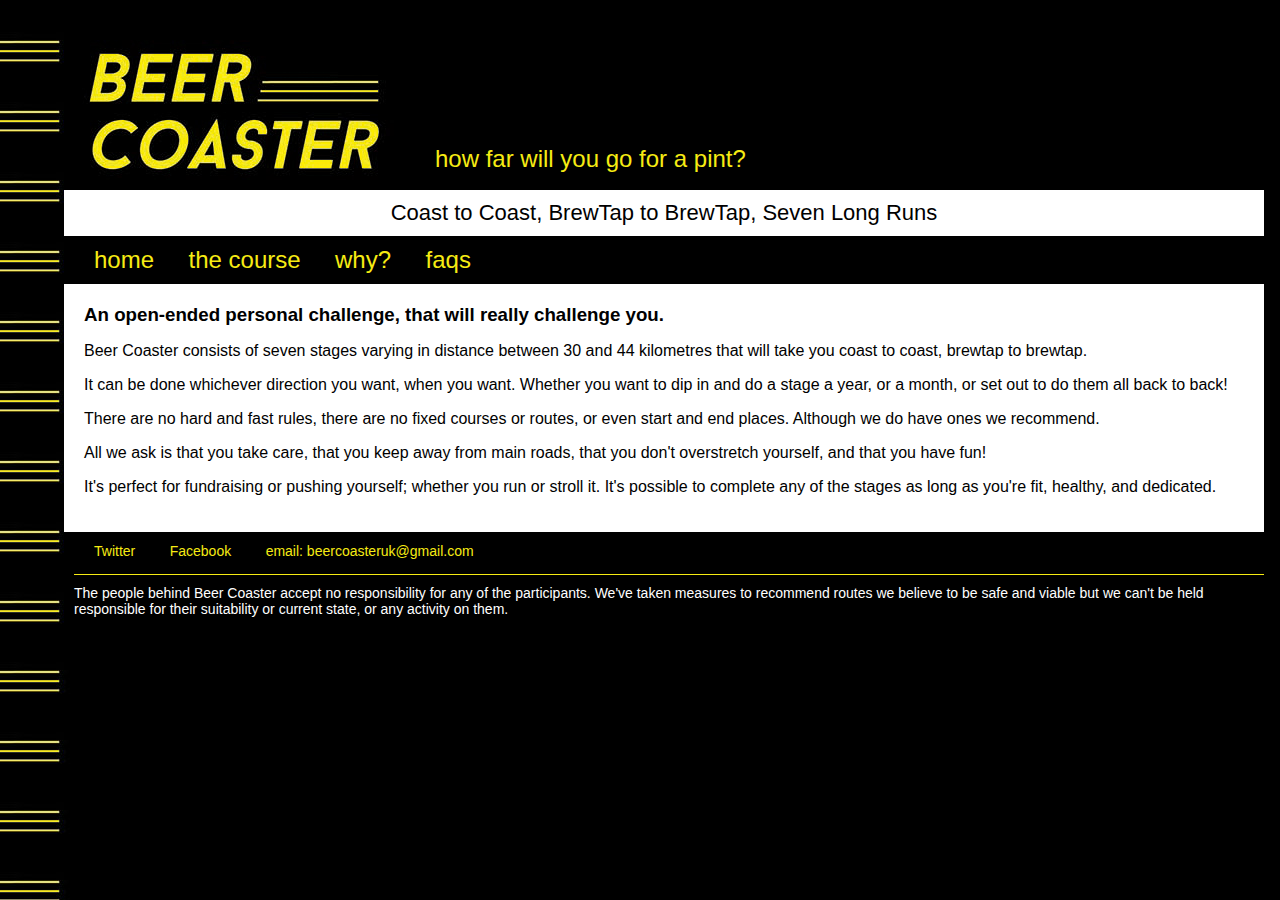
<file: index.html>
<!DOCTYPE html PUBLIC "-//W3C//DTD XHTML 1.0 Transitional//EN" "http://www.w3.org/TR/xhtml1/DTD/xhtml1-transitional.dtd">
<html xmlns="http://www.w3.org/1999/xhtml">
<head>
<!-- Google tag (gtag.js) -->
<script async src="https://www.googletagmanager.com/gtag/js?id=G-92N8X3XW1C"></script>
<script>
  window.dataLayer = window.dataLayer || [];
  function gtag(){dataLayer.push(arguments);}
  gtag('js', new Date());

  gtag('config', 'G-92N8X3XW1C');
</script>
<meta http-equiv="Content-Type" content="text/html; charset=utf-8" />
<title>BeerCoaster</title>


<script src="/js/general.js"></script>


<link rel="stylesheet" href="/css/base.css" type="text/css"/>

</head>

<body>

<div id="wrapper">
	<div id="header">
		<div id="header_top">
    		<img src="/img/beer_coaster.jpg" />
            <h2>how far will you go for a pint?</h2>
	    </div>
        <div id="header_strap">
        	<h3>Coast to Coast, BrewTap to BrewTap, Seven Long Runs</h3>
        </div>
        <div id="menu">
            <ul>
            	<li>home</li>
                <li><a href="course.html">the course</a></li>
                <li><a href="why.html">why?</a></li>
                <li><a href="faq.html">faqs</a></li>
            </ul>
        </div>
	</div>

	<div id="page">
    	<div id="page_content">
			<h3>An open-ended personal challenge, that will really challenge you.</h3>
            <p>Beer Coaster consists of seven stages varying in distance between 30 and 44 kilometres that will take you coast to coast, brewtap to brewtap.</p>
            <p>It can be done whichever direction you want, when you want. Whether you want to dip in and do a stage a year, or a month, or set out to do them all back to back!</p>
            <p>There are no hard and fast rules, there are no fixed courses or routes, or even start and end places. Although we do have ones we recommend.</p>
            <p>All we ask is that you take care, that you keep away from main roads, that you don't overstretch yourself, and that you have fun!</p>
            <p>It's perfect for fundraising or pushing yourself; whether you run or stroll it. It's possible to complete any of the stages as long as you're fit, healthy, and dedicated.</p>
        </div>
    </div>

	<div id="footer">
    	<ul>
	        <li><a href="https://twitter.com/BeerCoasterUK/" target="_blank">Twitter</a></li>
	        <li><a href="https://www.facebook.com/BeerCoasterUK/" target="_blank">Facebook</a></li>
	        <li>email: beercoasteruk@gmail.com</li>
        </ul>
        <p>The people behind Beer Coaster accept no responsibility for any of the participants. We've taken measures to recommend routes we believe to be safe and viable but we can't be held responsible for their suitability or current state, or any activity on them.</p>
    </div>

</div>
</body>
</html>
</file>
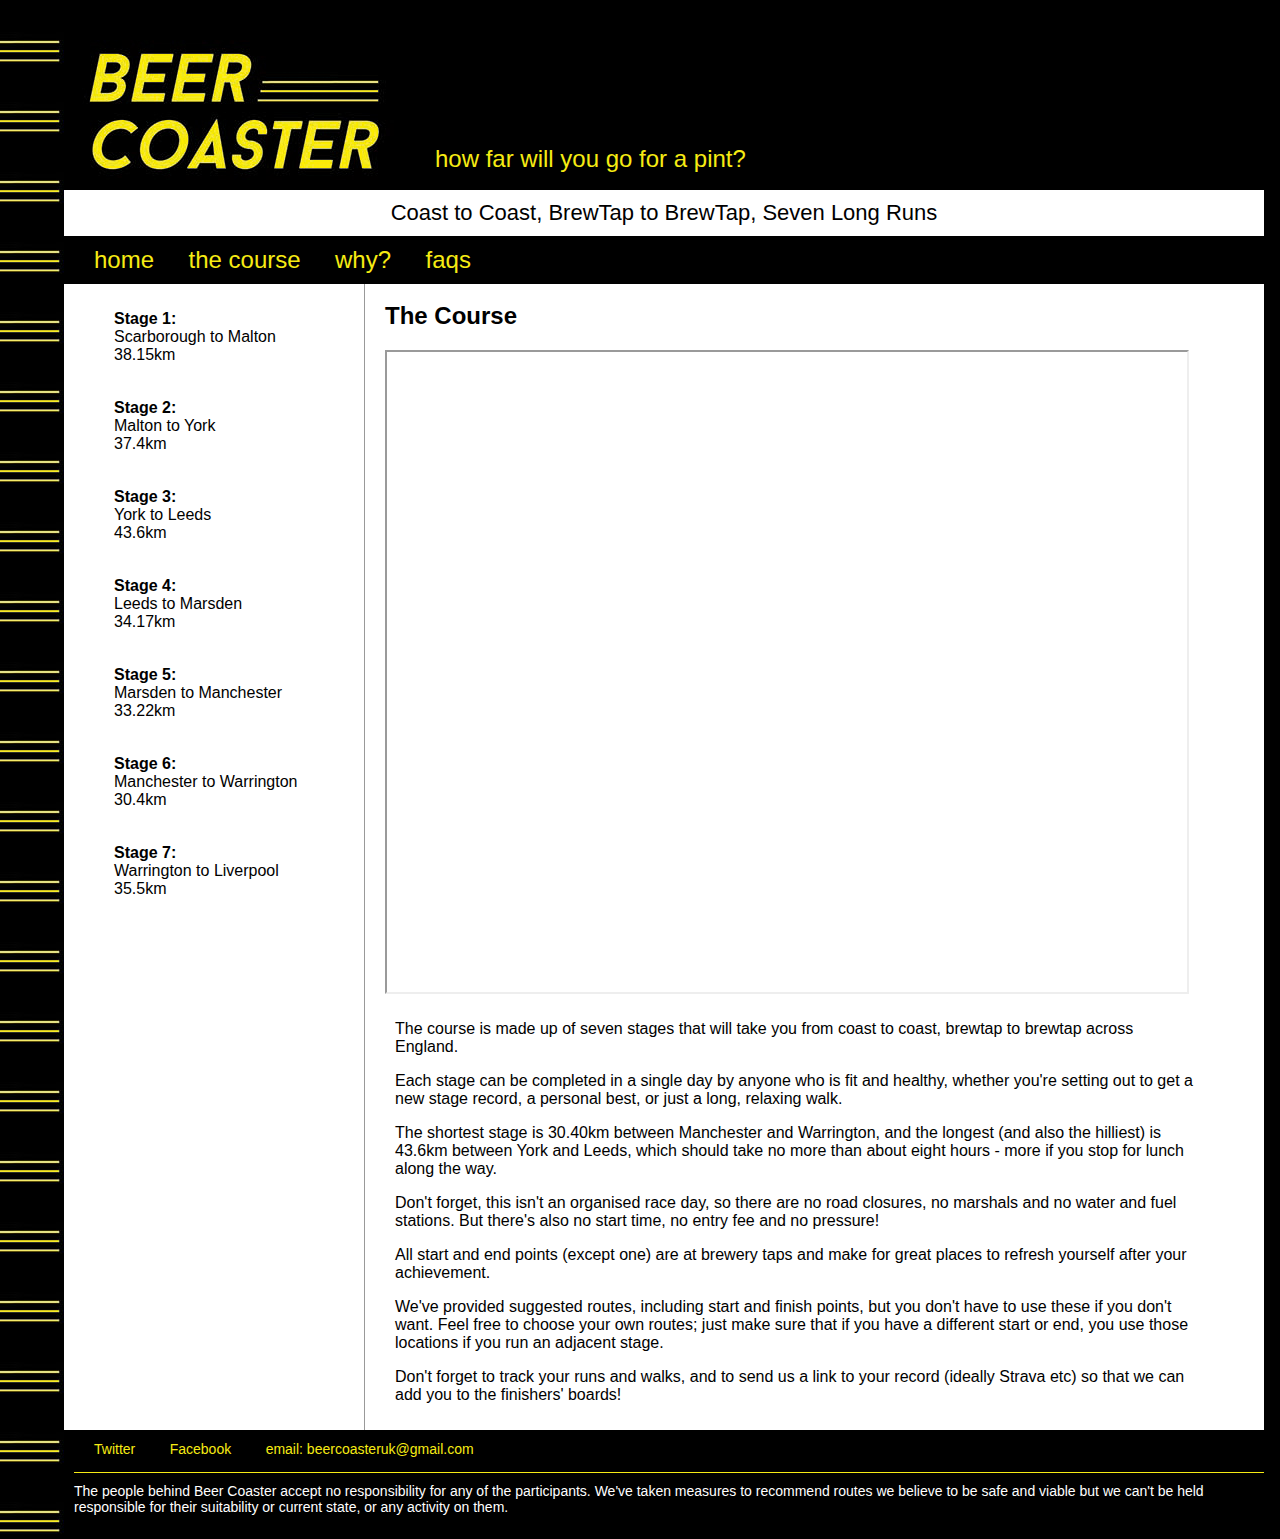
<file: course.html>
<!DOCTYPE html PUBLIC "-//W3C//DTD XHTML 1.0 Transitional//EN" "http://www.w3.org/TR/xhtml1/DTD/xhtml1-transitional.dtd">
<html xmlns="http://www.w3.org/1999/xhtml">
<head>
<!-- Google tag (gtag.js) -->
<script async src="https://www.googletagmanager.com/gtag/js?id=G-92N8X3XW1C"></script>
<script>
  window.dataLayer = window.dataLayer || [];
  function gtag(){dataLayer.push(arguments);}
  gtag('js', new Date());

  gtag('config', 'G-92N8X3XW1C');
</script>
<meta http-equiv="Content-Type" content="text/html; charset=utf-8" />
<title>BeerCoaster - The Course</title>


<script src="/js/general.js"></script>


<link rel="stylesheet" href="/css/base.css" type="text/css"/>

</head>

<body>

<div id="wrapper">
	<div id="header">
		<div id="header_top">
    		<img src="/img/beer_coaster.jpg" />
            <h2>how far will you go for a pint?</h2>
	    </div>
        <div id="header_strap">
        	<h3>Coast to Coast, BrewTap to BrewTap, Seven Long Runs</h3>
        </div>
        <div id="menu">
            <ul>
            	<li><a href="/">home</a></li>
                <li>the course</li>
                <li><a href="why.html">why?</a></li>
                <li><a href="faq.html">faqs</a></li>
            </ul>
            
        </div>
	</div>

	<div id="page">
    	<div id="stages">
       		<ul id="legs">
                <li><a href="stage_1.html"><b>Stage 1:</b><br/>
                	Scarborough to Malton<br/>
                    38.15km</a></li>
                <li><a href="stage_2.html"><b>Stage 2:</b><br/>
                	Malton to York<br/>
                    37.4km</a></li>
                <li><a href="stage_3.html"><b>Stage 3:</b><br/>
                	York to Leeds<br/>
                    43.6km</a></li>
                <li><a href="stage_4.html"><b>Stage 4:</b><br/>
                	Leeds to Marsden<br/>
                    34.17km</a></li>
                <li><a href="stage_5.html"><b>Stage 5:</b><br/>
                	Marsden to Manchester<br/>
                    33.22km</a></li>
                <li><a href="stage_6.html"><b>Stage 6:</b><br/>
                	Manchester to Warrington<br/>
                    30.4km</a></li>
                <li><a href="stage_7.html"><b>Stage 7:</b><br/>
                	Warrington to Liverpool<br/>
                    35.5km</a></li>
             </ul>
        </div>
        
        <div id="stage_content">
        
        	<div id="stage_title"><h2>The Course</div>
            
            <div id="stage_map">
            	<iframe src="https://www.google.com/maps/d/embed?mid=1DGOTRjSruS_OSkhcvD0v9BntVqcYwWA&ehbc=2E312F" width="800" height="640"></iframe>
            </div>

            <div id="stage_text">
            	<p>The course is made up of seven stages that will take you from coast to coast, brewtap to brewtap across England.</p>
                <p>Each stage can be completed in a single day by anyone who is fit and healthy, whether you're setting out to get a new stage record, a personal best, or just a long, relaxing walk.</p>
                <p>The shortest stage is 30.40km between Manchester and Warrington, and the longest (and also the hilliest) is 43.6km between York and Leeds, which should take no more than about eight hours - more if you stop for lunch along the way.</p>
                <p>Don't forget, this isn't an organised race day, so there are no road closures, no marshals and no water and fuel stations. But there's also no start time, no entry fee and no pressure!</p>
                <p>All start and end points (except one) are at brewery taps and make for great places to refresh yourself after your achievement.</p>
                <p>We've provided suggested routes, including start and finish points, but you don't have to use these if you don't want. Feel free to choose your own routes; just make sure that if you have a different start or end, you use those locations if you run an adjacent stage.</p>
                <p>Don't forget to track your runs and walks, and to send us a link to your record (ideally Strava etc) so that we can add you to the finishers' boards!</p>
            </div>
            

        </div>

    </div>


	<div id="footer">
    	<ul>
	        <li><a href="https://twitter.com/BeerCoasterUK/" target="_blank">Twitter</a></li>
	        <li><a href="https://www.facebook.com/BeerCoasterUK/" target="_blank">Facebook</a></li>
	        <li>email: beercoasteruk@gmail.com</li>
        </ul>
        <p>The people behind Beer Coaster accept no responsibility for any of the participants. We've taken measures to recommend routes we believe to be safe and viable but we can't be held responsible for their suitability or current state, or any activity on them.</p>
    </div>


</div>
</body>
</html>
</file>
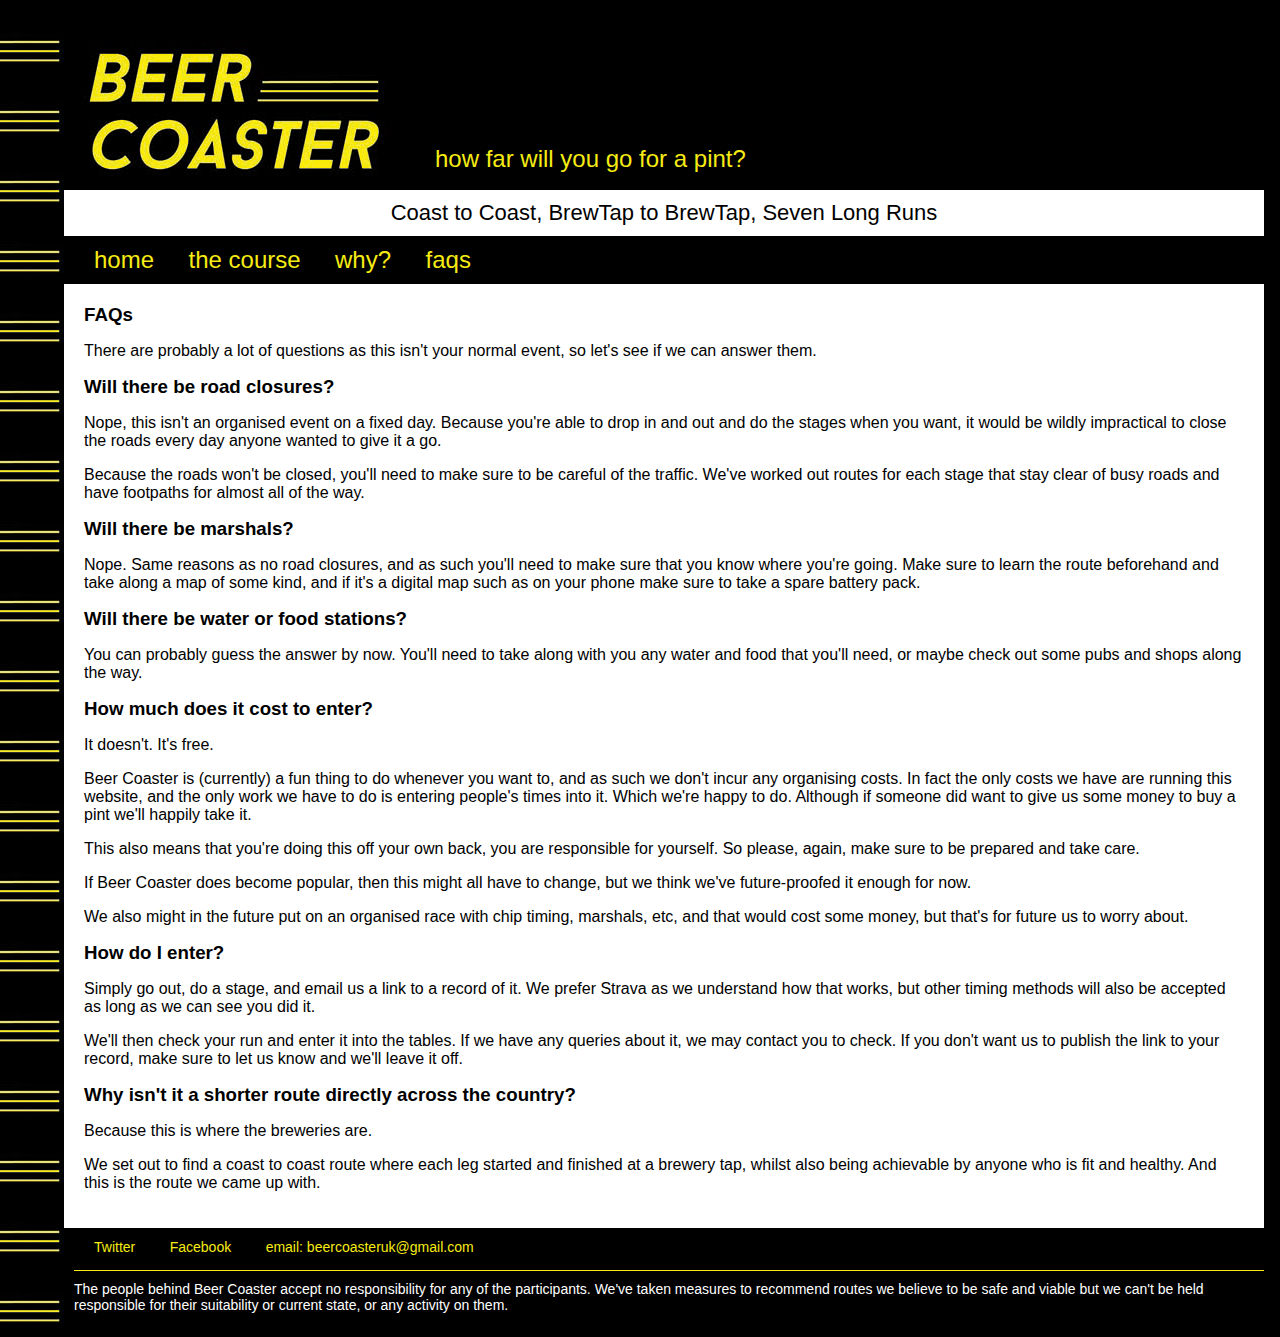
<file: faq.html>
<!DOCTYPE html PUBLIC "-//W3C//DTD XHTML 1.0 Transitional//EN" "http://www.w3.org/TR/xhtml1/DTD/xhtml1-transitional.dtd">
<html xmlns="http://www.w3.org/1999/xhtml">
<head>
<!-- Google tag (gtag.js) -->
<script async src="https://www.googletagmanager.com/gtag/js?id=G-92N8X3XW1C"></script>
<script>
  window.dataLayer = window.dataLayer || [];
  function gtag(){dataLayer.push(arguments);}
  gtag('js', new Date());

  gtag('config', 'G-92N8X3XW1C');
</script>
<meta http-equiv="Content-Type" content="text/html; charset=utf-8" />
<title>BeerCoaster - FAQs</title>


<script src="/js/general.js"></script>


<link rel="stylesheet" href="/css/base.css" type="text/css"/>

</head>

<body>

<div id="wrapper">
	<div id="header">
		<div id="header_top">
    		<img src="/img/beer_coaster.jpg" />
            <h2>how far will you go for a pint?</h2>
	    </div>
        <div id="header_strap">
        	<h3>Coast to Coast, BrewTap to BrewTap, Seven Long Runs</h3>
        </div>
        <div id="menu">
            <ul>
            	<li><a href="/">home</a></li>
                <li><a href="course.html">the course</a></li>
                <li><a href="why.html">why?</a></li>
                <li>faqs</li>
            </ul>
        </div>
	</div>

	<div id="page">
    	<div id="page_content">
			<h3>FAQs</h3>
            <p>There are probably a lot of questions as this isn't your normal event, so let's see if we can answer them.</p>
            <h3>Will there be road closures?</h3>
            <p>Nope, this isn't an organised event on a fixed day. Because you're able to drop in and out and do the stages when you want, it would be wildly impractical to close the roads every day anyone wanted to give it a go.</p>
            <p>Because the roads won't be closed, you'll need to make sure to be careful of the traffic. We've worked out routes for each stage that stay clear of busy roads and have footpaths for almost all of the way.</p>
            <h3>Will there be marshals?</h3>
            <p>Nope. Same reasons as no road closures, and as such you'll need to make sure that you know where you're going. Make sure to learn the route beforehand and take along a map of some kind, and if it's a digital map such as on your phone make sure to take a spare battery pack.</p>
            <h3>Will there be water or food stations?</h3>
            <p>You can probably guess the answer by now. You'll need to take along with you any water and food that you'll need, or maybe check out some pubs and shops along the way.</p>
            <h3>How much does it cost to enter?</h3>
			<p>It doesn't. It's free.</p>
            <p>Beer Coaster is (currently) a fun thing to do whenever you want to, and as such we don't incur any organising costs. In fact the only costs we have are running this website, and the only work we have to do is entering people's times into it. Which we're happy to do. Although if someone did want to give us some money to buy a pint we'll happily take it.</p>
            <p>This also means that you're doing this off your own back, you are responsible for yourself. So please, again, make sure to be prepared and take care.</p>
            <p>If Beer Coaster does become popular, then this might all have to change, but we think we've future-proofed it enough for now.</p>
            <p>We also might in the future put on an organised race with chip timing, marshals, etc, and that would cost some money, but that's for future us to worry about.</p>
            <h3>How do I enter?</h3>
            <p>Simply go out, do a stage, and email us a link to a record of it. We prefer Strava as we understand how that works, but other timing methods will also be accepted as long as we can see you did it.</p>
            <p>We'll then check your run and enter it into the tables. If we have any queries about it, we may contact you to check. If you don't want us to publish the link to your record, make sure to let us know and we'll leave it off.</p>
            <h3>Why isn't it a shorter route directly across the country?</h3>
            <p>Because this is where the breweries are.</p>
            <p>We set out to find a coast to coast route where each leg started and finished at a brewery tap, whilst also being achievable by anyone who is fit and healthy. And this is the route we came up with.</p>
        </div>
    </div>

	<div id="footer">
    	<ul>
	        <li><a href="https://twitter.com/BeerCoasterUK/" target="_blank">Twitter</a></li>
	        <li><a href="https://www.facebook.com/BeerCoasterUK/" target="_blank">Facebook</a></li>
	        <li>email: beercoasteruk@gmail.com</li>
        </ul>
        <p>The people behind Beer Coaster accept no responsibility for any of the participants. We've taken measures to recommend routes we believe to be safe and viable but we can't be held responsible for their suitability or current state, or any activity on them.</p>
    </div>


</div>
</body>
</html>
</file>
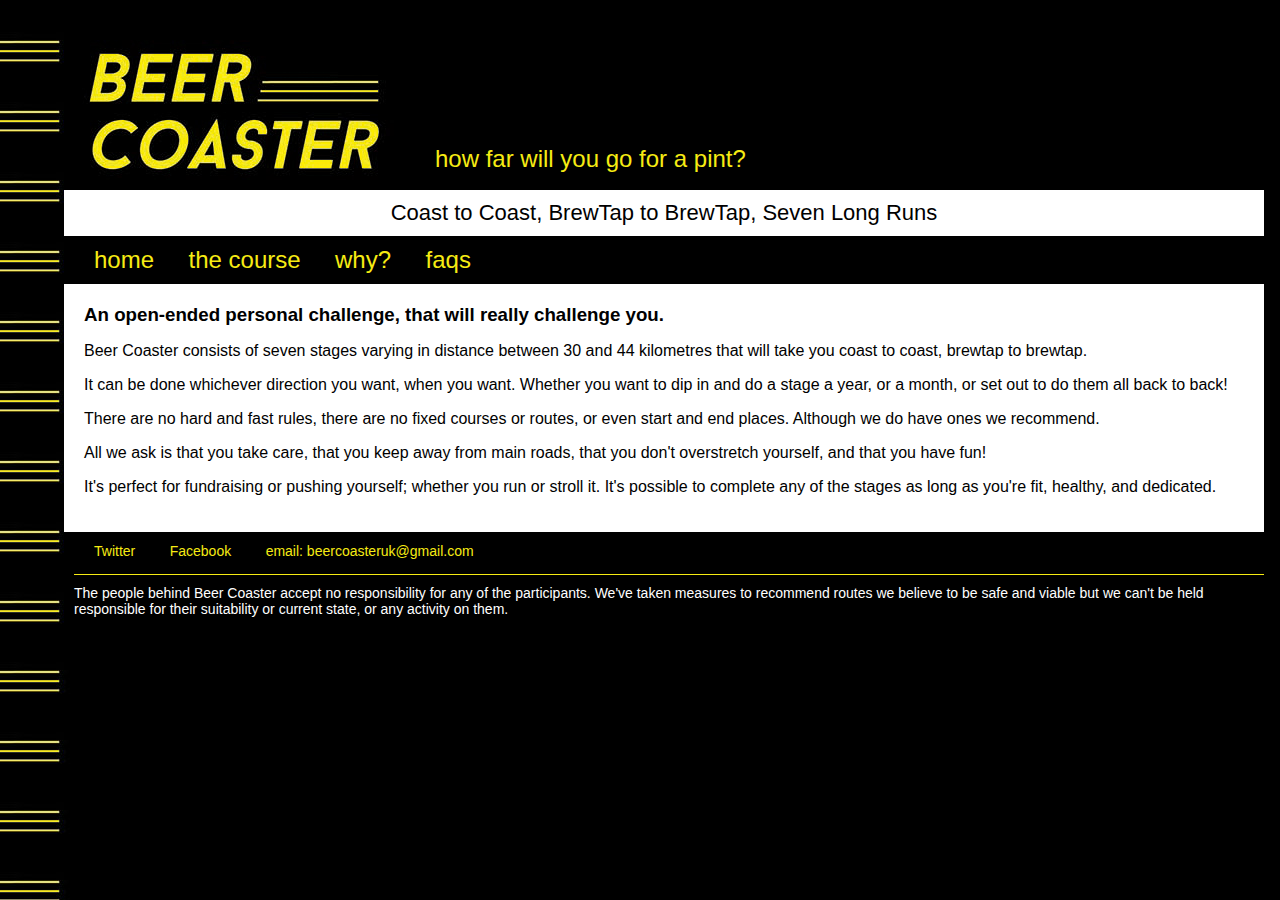
<file: index2.html>
<!DOCTYPE html PUBLIC "-//W3C//DTD XHTML 1.0 Transitional//EN" "http://www.w3.org/TR/xhtml1/DTD/xhtml1-transitional.dtd">
<html xmlns="http://www.w3.org/1999/xhtml">
<head>
<meta http-equiv="Content-Type" content="text/html; charset=utf-8" />
<title>BeerCoaster</title>


<script src="/js/general.js"></script>


<link rel="stylesheet" href="/css/base.css" type="text/css"/>

</head>

<body>

<div id="wrapper">
	<div id="header">
		<div id="header_top">
    		<img src="/img/beer_coaster.jpg" />
            <h2>how far will you go for a pint?</h2>
	    </div>
        <div id="header_strap">
        	<h3>Coast to Coast, BrewTap to BrewTap, Seven Long Runs</h3>
        </div>
        <div id="menu">
            <ul>
            	<li>home</li>
                <li><a href="course.html">the course</a></li>
                <li><a href="why.html">why?</a></li>
                <li><a href="faq.html">faqs</a></li>
            </ul>
        </div>
	</div>

	<div id="page">
    	<div id="page_content">
			<h3>An open-ended personal challenge, that will really challenge you.</h3>
            <p>Beer Coaster consists of seven stages varying in distance between 30 and 44 kilometres that will take you coast to coast, brewtap to brewtap.</p>
            <p>It can be done whichever direction you want, when you want. Whether you want to dip in and do a stage a year, or a month, or set out to do them all back to back!</p>
            <p>There are no hard and fast rules, there are no fixed courses or routes, or even start and end places. Although we do have ones we recommend.</p>
            <p>All we ask is that you take care, that you keep away from main roads, that you don't overstretch yourself, and that you have fun!</p>
            <p>It's perfect for fundraising or pushing yourself; whether you run or stroll it. It's possible to complete any of the stages as long as you're fit, healthy, and dedicated.</p>
        </div>
    </div>

	<div id="footer">
    	<ul>
	        <li><a href="https://twitter.com/BeerCoasterUK/" target="_blank">Twitter</a></li>
	        <li><a href="https://www.facebook.com/BeerCoasterUK/" target="_blank">Facebook</a></li>
	        <li>email: beercoasteruk@gmail.com</li>
        </ul>
        <p>The people behind Beer Coaster accept no responsibility for any of the participants. We've taken measures to recommend routes we believe to be safe and viable but we can't be held responsible for their suitability or current state, or any activity on them.</p>
    </div>

</div>
</body>
</html>
</file>
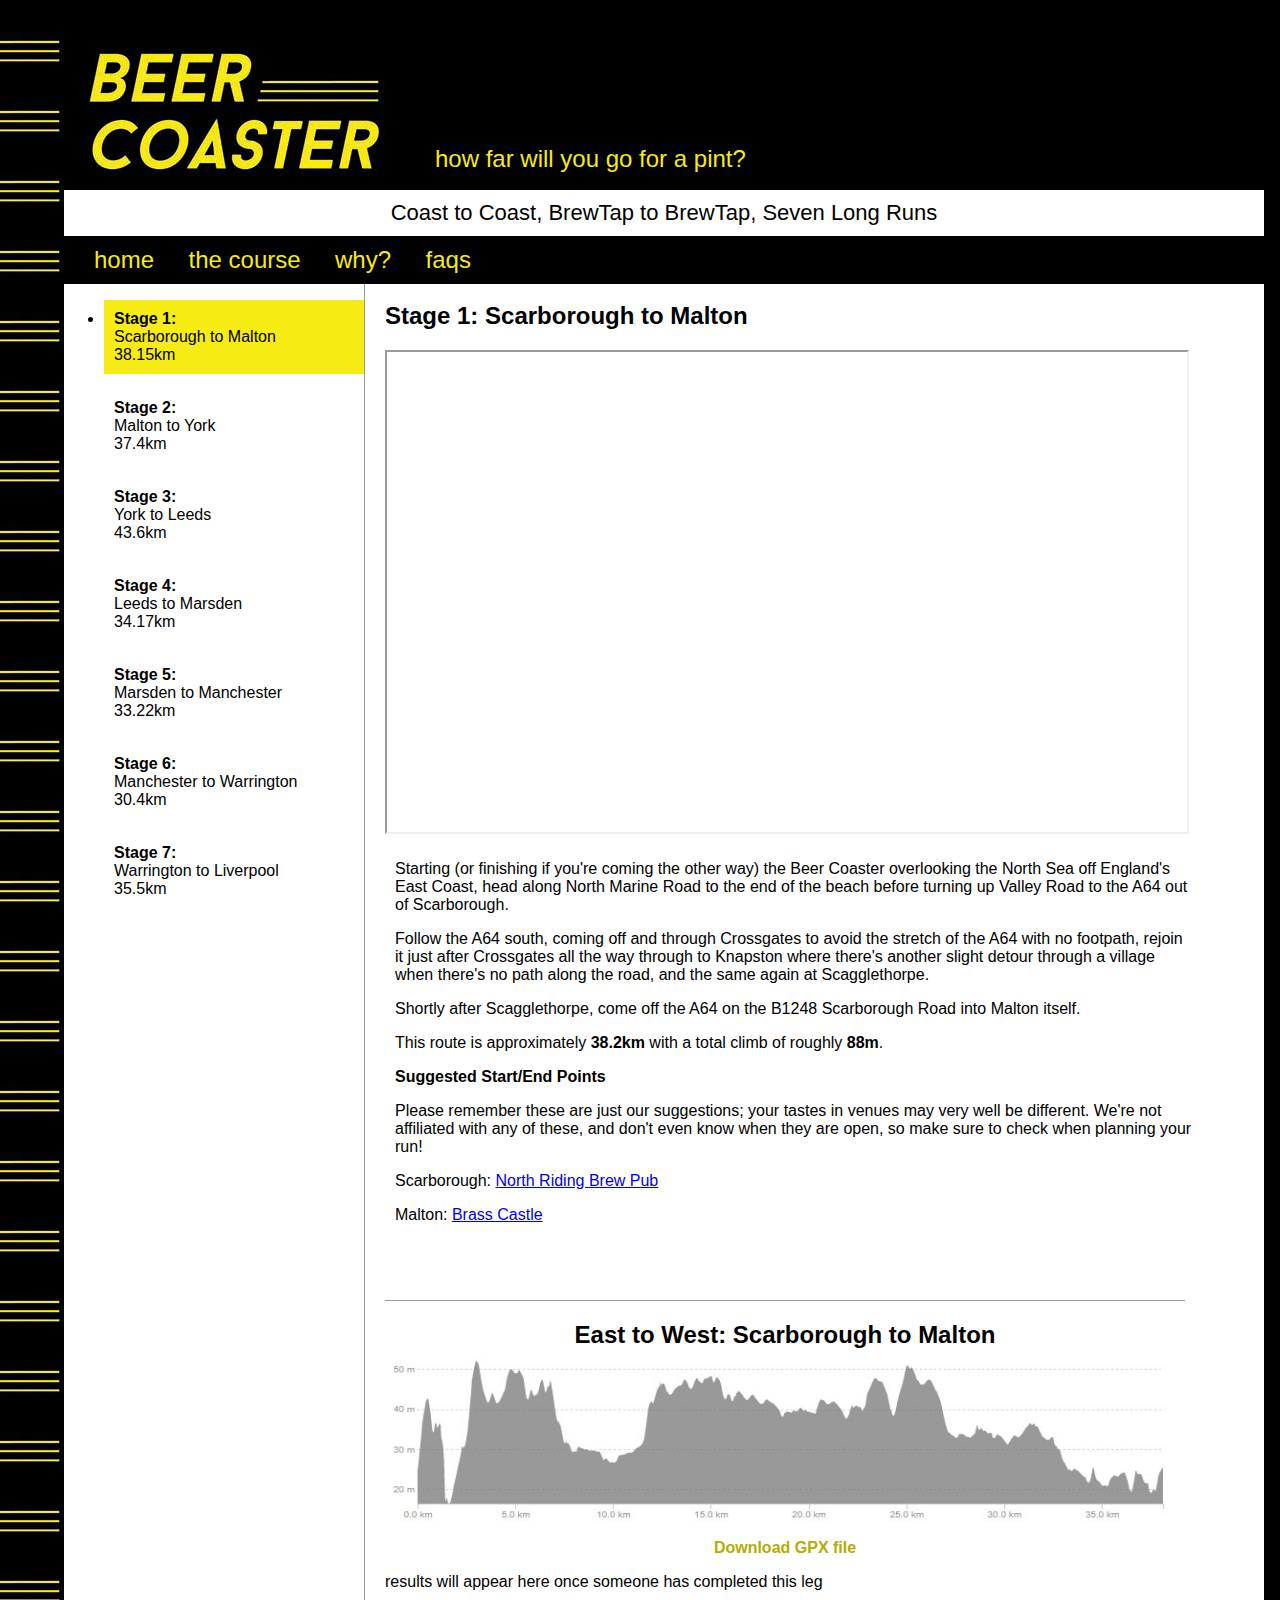
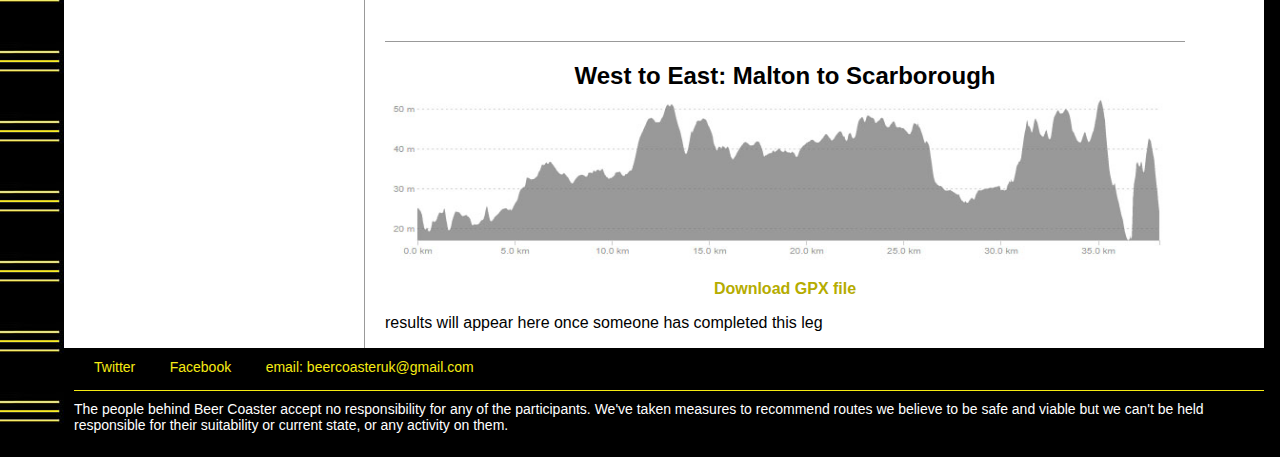
<file: stage_1.html>
<!DOCTYPE html PUBLIC "-//W3C//DTD XHTML 1.0 Transitional//EN" "http://www.w3.org/TR/xhtml1/DTD/xhtml1-transitional.dtd">
<html xmlns="http://www.w3.org/1999/xhtml">
<head>
<!-- Google tag (gtag.js) -->
<script async src="https://www.googletagmanager.com/gtag/js?id=G-92N8X3XW1C"></script>
<script>
  window.dataLayer = window.dataLayer || [];
  function gtag(){dataLayer.push(arguments);}
  gtag('js', new Date());

  gtag('config', 'G-92N8X3XW1C');
</script>
<meta http-equiv="Content-Type" content="text/html; charset=utf-8" />
<title>BeerCoaster - The Course - Stage 1 : Scarborough to Malton</title>


<script src="/js/general.js"></script>
<script type="text/javascript">

var ewChartSrc = "https://docs.google.com/spreadsheets/d/e/2PACX-1vQ28JcuVcCQLsLDwUQ8ykr1KI6gPYAE-wBdcyo8LlYt6sp6BVyMAKNAfCzHoJiUFXbIIWzxH0jajn1G/pub?gid=438777328&single=true&output=csv";
var target1 = "results_ew1";
 csvSQLLoadEW(ewChartSrc, target1);
var weChartSrc = "https://docs.google.com/spreadsheets/d/e/2PACX-1vS7NJapqn5u-PchCvp2_jocVKW0Yi8g3MGVJKwRJpIkaEGDDVWX-2zfjrDkIJp1GICHIoxb8qszmmgq/pub?gid=31012856&single=true&output=csv";
var target2 = "results_we1";
  csvSQLLoadWE(weChartSrc, target2);


</script>

<link rel="stylesheet" href="/css/base.css" type="text/css"/>

</head>

<body>

<div id="wrapper">
	<div id="header">
		<div id="header_top">
    		<img src="/img/beer_coaster.jpg" />
            <h2>how far will you go for a pint?</h2>
	    </div>
        <div id="header_strap">
        	<h3>Coast to Coast, BrewTap to BrewTap, Seven Long Runs</h3>
        </div>
        <div id="menu">
            <ul>
            	<li><a href="/">home</a></li>
                <li><a href="course.html">the course</a></li>
                <li><a href="why.html">why?</a></li>
                <li><a href="faq.html">faqs</a></li>
            </ul>
            
        </div>
	</div>

	<div id="page">
    	<div id="stages">
       		<ul id="legs">
                <li class="active"><b>Stage 1:</b><br/>
                	Scarborough to Malton<br/>
                    38.15km</li>
                <li><a href="stage_2.html"><b>Stage 2:</b><br/>
                	Malton to York<br/>
                    37.4km</a></li>
                <li><a href="stage_3.html"><b>Stage 3:</b><br/>
                	York to Leeds<br/>
                    43.6km</a></li>
                <li><a href="stage_4.html"><b>Stage 4:</b><br/>
                	Leeds to Marsden<br/>
                    34.17km</a></li>
                <li><a href="stage_5.html"><b>Stage 5:</b><br/>
                	Marsden to Manchester<br/>
                    33.22km</a></li>
                <li><a href="stage_6.html"><b>Stage 6:</b><br/>
                	Manchester to Warrington<br/>
                    30.4km</a></li>
                <li><a href="stage_7.html"><b>Stage 7:</b><br/>
                	Warrington to Liverpool<br/>
                    35.5km</a></li>
             </ul>
        </div>
        
        <div id="stage_content">
        
        	<div id="stage_title"><h2>Stage 1: Scarborough to Malton</h2></div>
            
            <div id="stage_map">
            	<iframe src="https://www.google.com/maps/d/embed?mid=1dUOUpiIHAW5-c2qale-BwVyUlCfZE0M&ehbc=2E312F" width="800" height="480"></iframe>
            </div>
            <div id="stage_text">
            	<p>Starting (or finishing if you're coming the other way) the Beer Coaster overlooking the North Sea off England's East Coast, head along North Marine Road to the end of the beach before turning up Valley Road to the A64 out of Scarborough.</p>
                <p>Follow the A64 south, coming off and through Crossgates to avoid the stretch of the A64 with no footpath, rejoin it just after Crossgates all the way through to Knapston where there's another slight detour through a village when there's no path along the road, and the same again at Scagglethorpe.</p>
                <p>Shortly after Scagglethorpe, come off the A64 on the B1248 Scarborough Road into Malton itself.</p>
                <p>This route is approximately <em>38.2km</em> with a total climb of roughly <em>88m</em>.</p>
                <h4>Suggested Start/End Points</h4>
                <p>Please remember these are just our suggestions; your tastes in venues may very well be different. We're not affiliated with any of these, and don't even know when they are open, so make sure to check when planning your run!</p>
                <p>Scarborough: <a href="https://northridingbrewpub.com/" target="_blank" alt="North Riding">North Riding Brew Pub</a></p>
                <p>Malton: <a href="https://brasscastle.co.uk/" target="_blank" alt="Brass Castle">Brass Castle</a></p>
            </div>         
               
            <div class="stage_chart">
            	<h2>East to West: Scarborough to Malton</h2>
            	<img src="img/Scarborough_Malton.jpg" width="800" height="190" alt="chart" /><br/>
            	<a href="https://drive.google.com/file/d/1RJnZfxM9-rdtCahXlH6TUCc2Y57BNYkn/view?usp=sharing" target="_blank">Download GPX file</a>
            </div>
            <div class="stage_results">
                <div id="results_ew1"><p>results will appear here once someone has completed this leg</p></div>
            </div>
            
            
            <div class="stage_chart">
            	<h2>West to East: Malton to Scarborough</h2>
            	<img src="img/Malton_Scarborough.jpg" width="800" height="190" alt="chart" /><br/>
            	<a href="https://drive.google.com/file/d/1KpVPZg9niAsfFucTGemkoiWLKAgMFvRo/view?usp=sharing" target="_blank">Download GPX file</a>
            </div>
            <div class="stage_results">
            	<div id="results_we1"><p>results will appear here once someone has completed this leg</p></div>

            </div>
        
        </div>

    </div>

	<div id="footer">
    	<ul>
	        <li><a href="https://twitter.com/BeerCoasterUK/" target="_blank">Twitter</a></li>
	        <li><a href="https://www.facebook.com/BeerCoasterUK/" target="_blank">Facebook</a></li>
	        <li>email: beercoasteruk@gmail.com</li>
        </ul>
        <p>The people behind Beer Coaster accept no responsibility for any of the participants. We've taken measures to recommend routes we believe to be safe and viable but we can't be held responsible for their suitability or current state, or any activity on them.</p>
    </div>

</div>
</body>
</html>
</file>
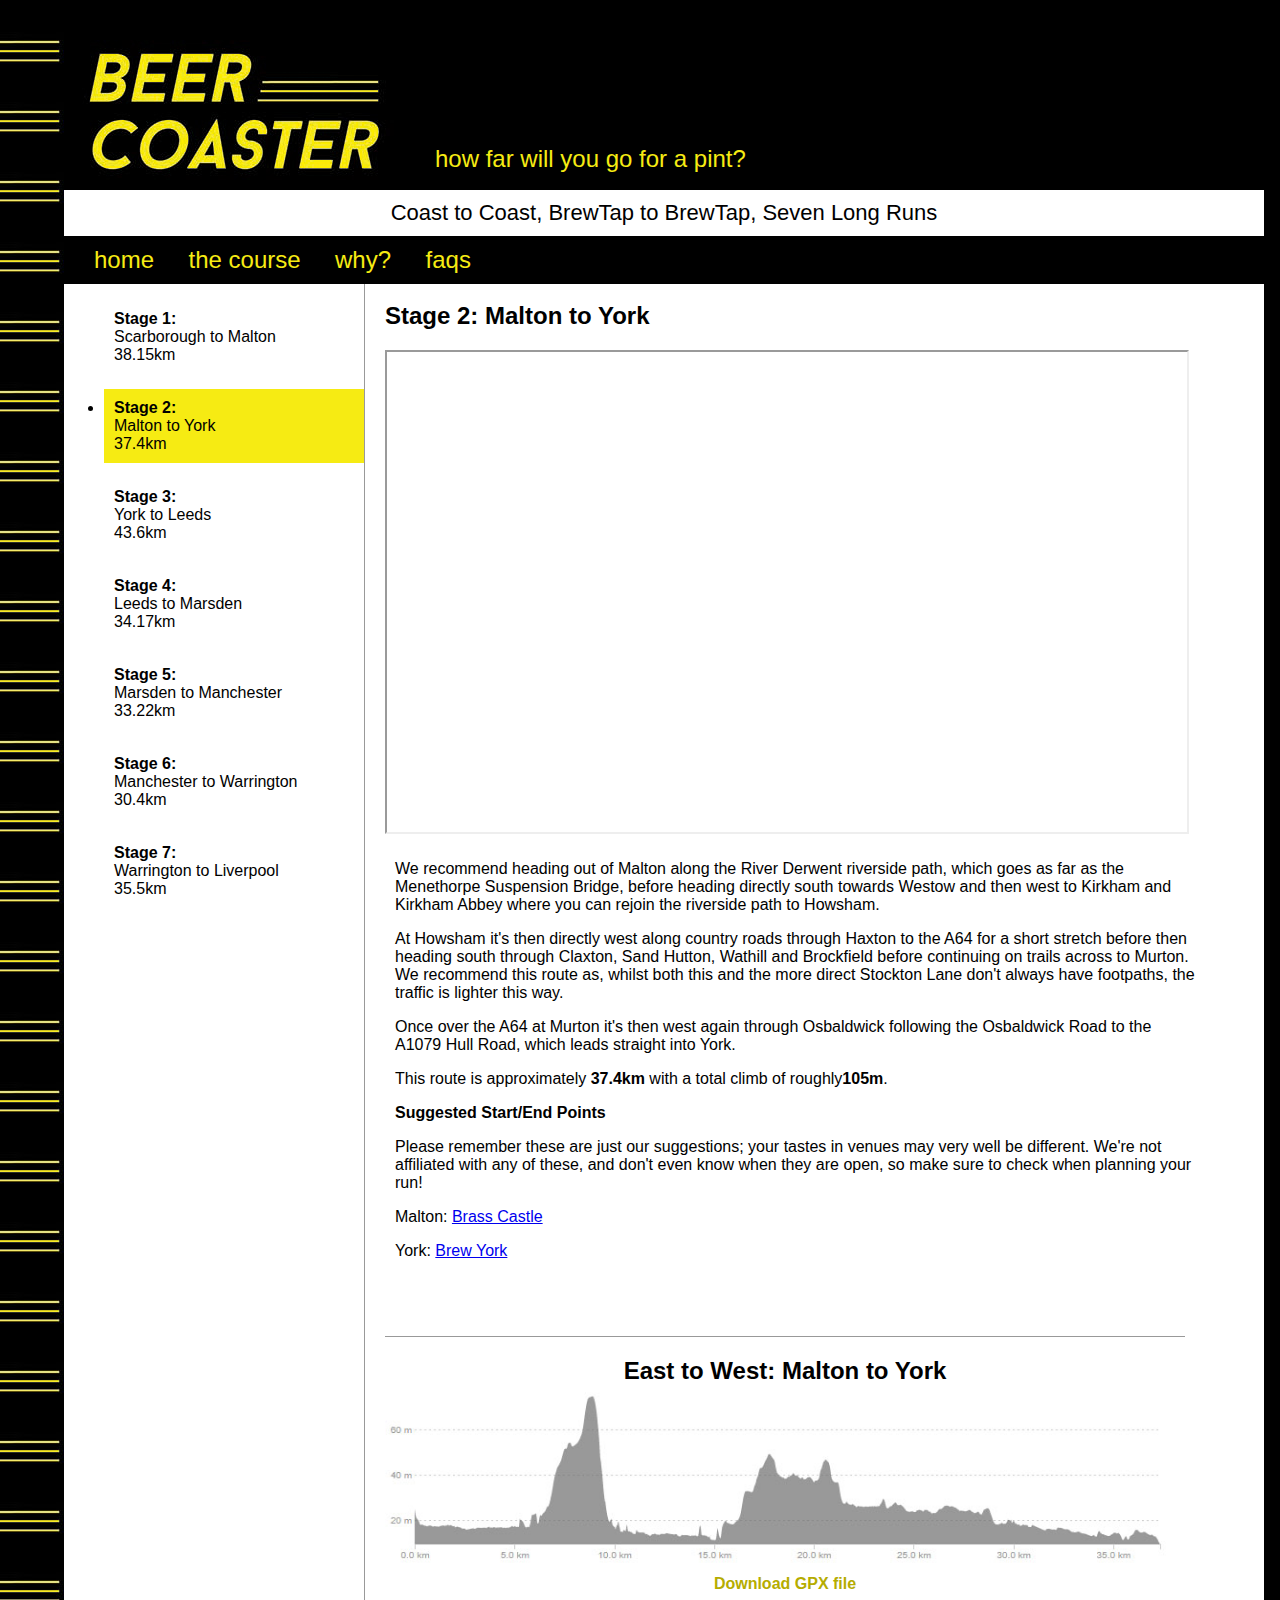
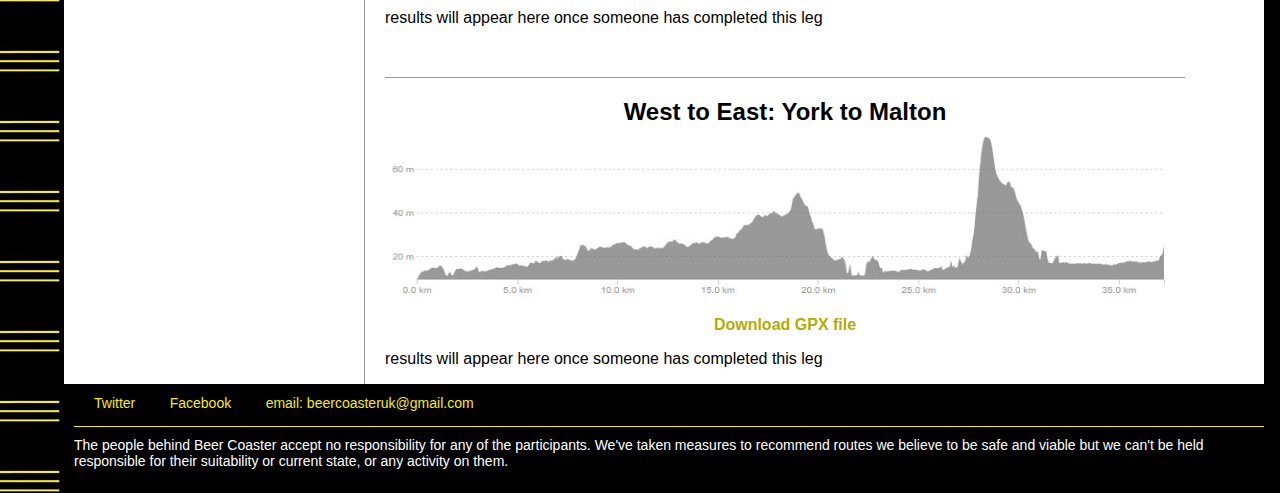
<file: stage_2.html>
<!DOCTYPE html PUBLIC "-//W3C//DTD XHTML 1.0 Transitional//EN" "http://www.w3.org/TR/xhtml1/DTD/xhtml1-transitional.dtd">
<html xmlns="http://www.w3.org/1999/xhtml">
<head>
<!-- Google tag (gtag.js) -->
<script async src="https://www.googletagmanager.com/gtag/js?id=G-92N8X3XW1C"></script>
<script>
  window.dataLayer = window.dataLayer || [];
  function gtag(){dataLayer.push(arguments);}
  gtag('js', new Date());

  gtag('config', 'G-92N8X3XW1C');
</script>
<meta http-equiv="Content-Type" content="text/html; charset=utf-8" />
<title>BeerCoaster - The Course - Stage 2 : Malton to York</title>


<script src="/js/general.js"></script>
<script type="text/javascript">
var ewChartSrc = "https://docs.google.com/spreadsheets/d/e/2PACX-1vQKh-qbRkrz8Le7kgLSBjwtxrXGMcPrvTflaS-VdmVj5R_oCrF5kZQk3alZ72DIfqJxyoxdqBq-r4RD/pub?gid=201154003&single=true&output=csv";
var target1 = "results_ew2";
 csvSQLLoadEW(ewChartSrc, target1);
var weChartSrc = "https://docs.google.com/spreadsheets/d/e/2PACX-1vQxwoYC6Rhi9lnC1VpZllB0bbuoCM_dnxrqbP-LTqqWxMNzsCaOm0ibx-WOfIUUXSbWiq2XLL2PmTTC/pub?gid=1316480712&single=true&output=csv";
var target2 = "results_we2";
  csvSQLLoadWE(weChartSrc, target2);
</script>

<link rel="stylesheet" href="/css/base.css" type="text/css"/>

</head>

<body>

<div id="wrapper">
	<div id="header">
		<div id="header_top">
    		<img src="/img/beer_coaster.jpg" />
            <h2>how far will you go for a pint?</h2>
	    </div>
        <div id="header_strap">
        	<h3>Coast to Coast, BrewTap to BrewTap, Seven Long Runs</h3>
        </div>
        <div id="menu">
            <ul>
            	<li><a href="/">home</a></li>
                <li><a href="course.html">the course</a></li>
                <li><a href="why.html">why?</a></li>
                <li><a href="faq.html">faqs</a></li>
            </ul>
            
        </div>
	</div>

	<div id="page">
    	<div id="stages">
       		<ul id="legs">
                <li><a href="stage_1.html"><b>Stage 1:</b><br/>
                	Scarborough to Malton<br/>
                    38.15km</a></li>
                <li class="active"><b>Stage 2:</b><br/>
                	Malton to York<br/>
                    37.4km</li>
                <li><a href="stage_3.html"><b>Stage 3:</b><br/>
                	York to Leeds<br/>
                    43.6km</a></li>
                <li><a href="stage_4.html"><b>Stage 4:</b><br/>
                	Leeds to Marsden<br/>
                    34.17km</a></li>
                <li><a href="stage_5.html"><b>Stage 5:</b><br/>
                	Marsden to Manchester<br/>
                    33.22km</a></li>
                <li><a href="stage_6.html"><b>Stage 6:</b><br/>
                	Manchester to Warrington<br/>
                    30.4km</a></li>
                <li><a href="stage_7.html"><b>Stage 7:</b><br/>
                	Warrington to Liverpool<br/>
                    35.5km</a></li>
             </ul>
        </div>
        
        <div id="stage_content">
        
        	<div id="stage_title"><h2>Stage 2: Malton to York</h2></div>
            
            <div id="stage_map">
            	<iframe src="https://www.google.com/maps/d/embed?mid=1rAXeibwfHdW02nokAdr9R1PmO9mBNcE&ehbc=2E312F" width="800" height="480"></iframe>
            </div>
            <div id="stage_text">
            	<p>We recommend heading out of Malton along the River Derwent riverside path, which goes as far as the Menethorpe Suspension Bridge, before heading directly south towards Westow and then west to Kirkham and Kirkham Abbey where you can rejoin the riverside path to Howsham.</p>
                <p>At Howsham it's then directly west along country roads through Haxton to the A64 for a short stretch before then heading south through Claxton, Sand Hutton, Wathill and Brockfield before continuing on trails across to Murton. We recommend this route as, whilst both this and the more direct Stockton Lane don't always have footpaths, the traffic is lighter this way.</p>
                <p>Once over the A64 at Murton it's then west again through Osbaldwick following the Osbaldwick Road to the A1079 Hull Road, which leads straight into York.</p>
                <p>This route is approximately <em>37.4km</em> with a total climb of roughly<em>105m</em>.</p>
                <h4>Suggested Start/End Points</h4>
                <p>Please remember these are just our suggestions; your tastes in venues may very well be different. We're not affiliated with any of these, and don't even know when they are open, so make sure to check when planning your run!</p>
                <p>Malton: <a href="https://brasscastle.co.uk/" target="_blank" alt="Brass Castle">Brass Castle</a></p>
                <p>York: <a href="https://brewyork.co.uk/venues/venue-york/" target="_blank" alt="Brew York">Brew York</a></p>
            </div>         
               
            <div class="stage_chart">
            	<h2>East to West: Malton to York</h2>
            	<img src="img/Malton_York.jpg" width="800" height="190" alt="chart" /><br/>
            	<a href="https://drive.google.com/file/d/12a0Yg29g2-2zN7mOEruqbGcIhpfzJHf4/view?usp=sharing" target="_blank">Download GPX file</a>
            </div>
            <div class="stage_results">
                <div id="results_ew2"><p>results will appear here once someone has completed this leg</p></div>
            </div>
            
            
            <div class="stage_chart">
            	<h2>West to East: York to Malton</h2>
            	<img src="img/York_Malton.jpg" width="800" height="190" alt="chart" /><br/>
            	<a href="https://drive.google.com/file/d/1MAmkzhB959Ng3ftANqWavuo0uId7kXKP/view?usp=sharing" target="_blank">Download GPX file</a>
            </div>
            <div class="stage_results">
            	<div id="results_we2"><p>results will appear here once someone has completed this leg</p></div>

            </div>
        
        </div>

    </div>

	<div id="footer">
    	<ul>
	        <li><a href="https://twitter.com/BeerCoasterUK/" target="_blank">Twitter</a></li>
	        <li><a href="https://www.facebook.com/BeerCoasterUK/" target="_blank">Facebook</a></li>
	        <li>email: beercoasteruk@gmail.com</li>
        </ul>
        <p>The people behind Beer Coaster accept no responsibility for any of the participants. We've taken measures to recommend routes we believe to be safe and viable but we can't be held responsible for their suitability or current state, or any activity on them.</p>
    </div>

</div>
</body>
</html>
</file>
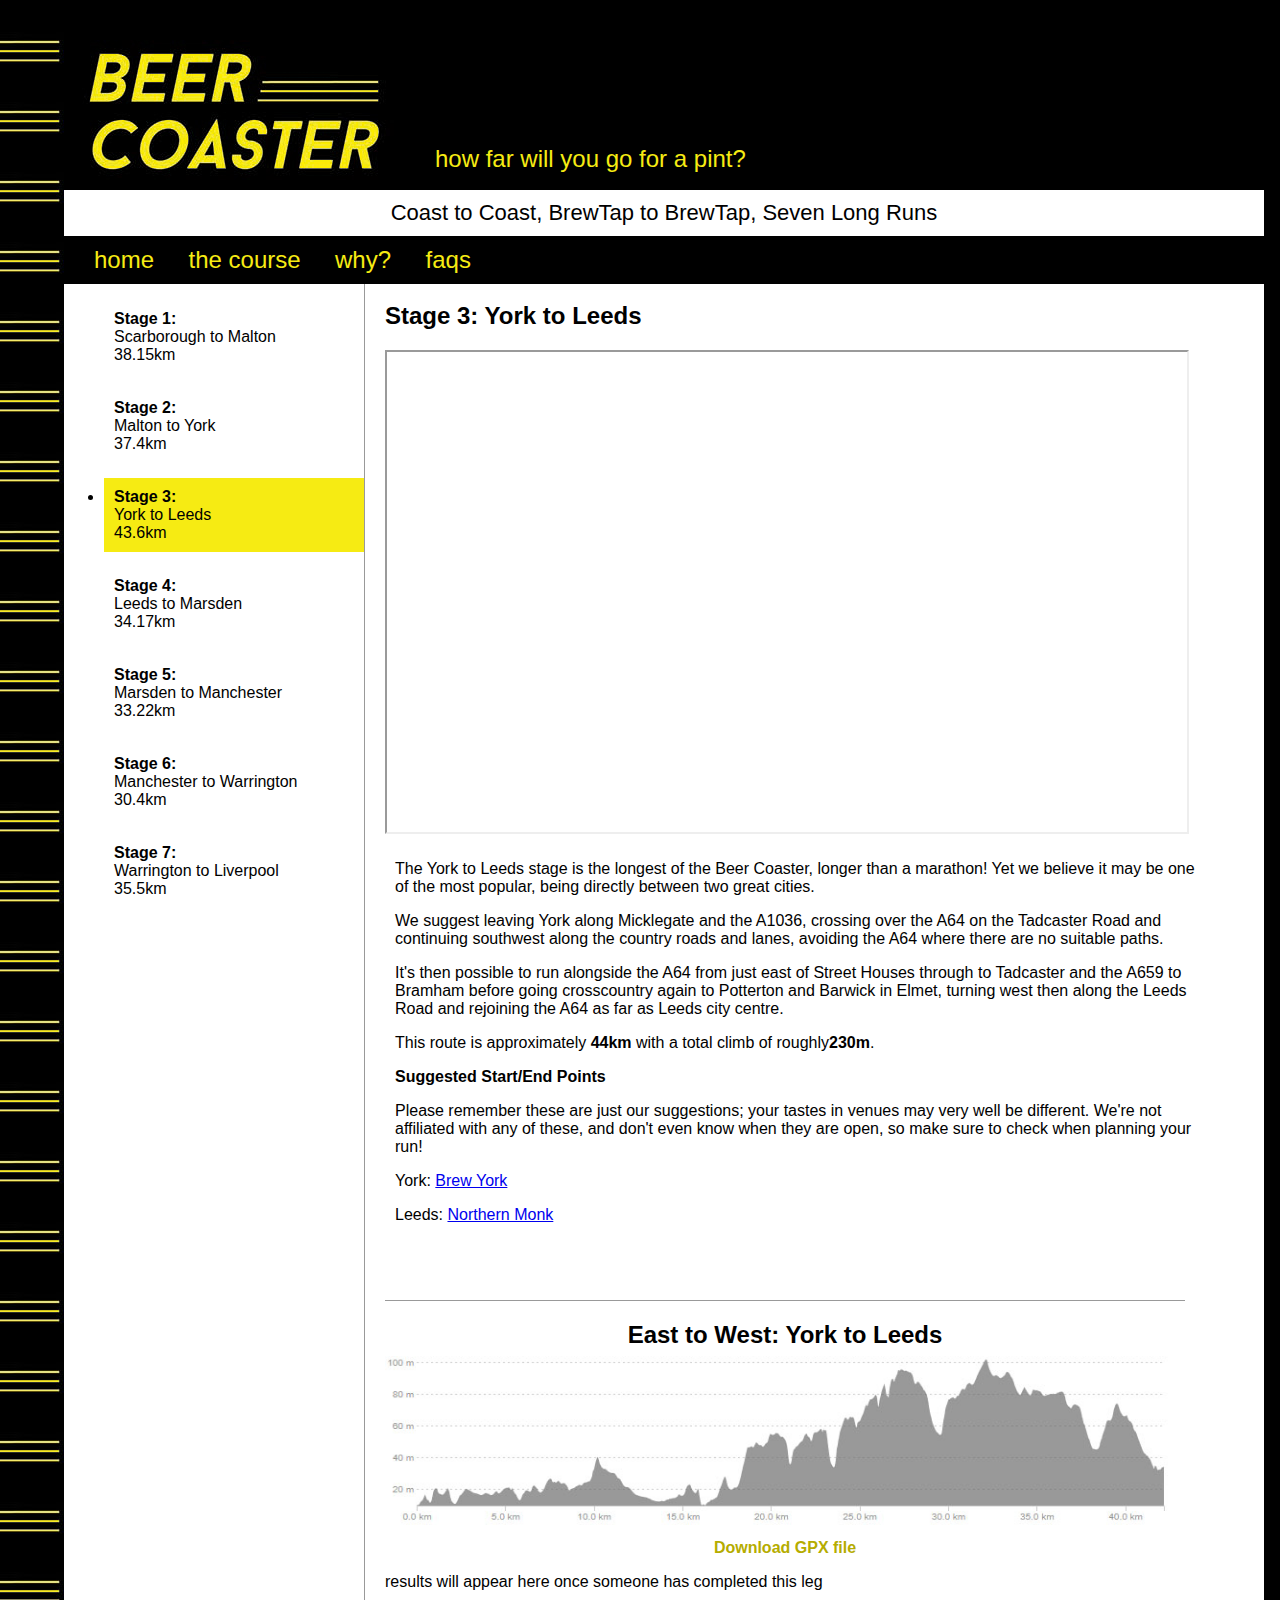
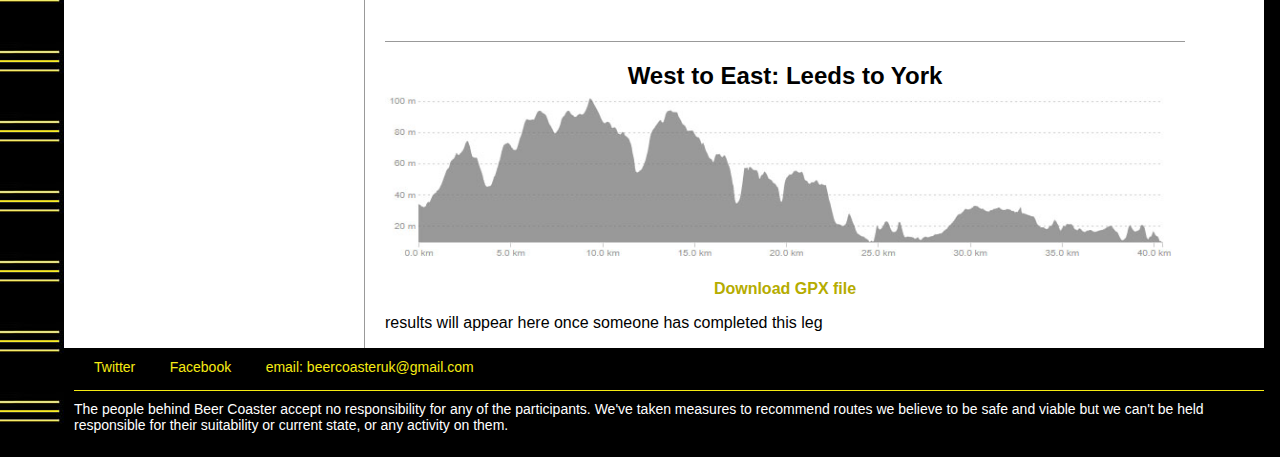
<file: stage_3.html>
<!DOCTYPE html PUBLIC "-//W3C//DTD XHTML 1.0 Transitional//EN" "http://www.w3.org/TR/xhtml1/DTD/xhtml1-transitional.dtd">
<html xmlns="http://www.w3.org/1999/xhtml">
<head>
<!-- Google tag (gtag.js) -->
<script async src="https://www.googletagmanager.com/gtag/js?id=G-92N8X3XW1C"></script>
<script>
  window.dataLayer = window.dataLayer || [];
  function gtag(){dataLayer.push(arguments);}
  gtag('js', new Date());

  gtag('config', 'G-92N8X3XW1C');
</script>
<meta http-equiv="Content-Type" content="text/html; charset=utf-8" />
<title>BeerCoaster - The Course - Stage 3 : York to Leeds</title>


<script src="/js/general.js"></script>
<script type="text/javascript">
var ewChartSrc = "https://docs.google.com/spreadsheets/d/e/2PACX-1vSpwpG0O9pbuli8GdqEZiV1BpncALfJzBCXaW7W_lcsKRDg7Fuj95YDonw__jNVaOK4ZM6ZySzt8wp_/pub?gid=141959674&single=true&output=csv";
var target1 = "results_ew3";
 csvSQLLoadEW(ewChartSrc, target1);
var weChartSrc = "https://docs.google.com/spreadsheets/d/e/2PACX-1vTxuRBjsDALTfeLGTKn3DKYTXXE7BqQTpL-glTj4fTQr6Xx6Fh49J-6sN_9Ds-ONBMBccCOTKhGcQCB/pub?gid=971269672&single=true&output=csv";
var target2 = "results_we3";
  csvSQLLoadWE(weChartSrc, target2);
</script>

<link rel="stylesheet" href="/css/base.css" type="text/css"/>

</head>

<body>

<div id="wrapper">
	<div id="header">
		<div id="header_top">
    		<img src="/img/beer_coaster.jpg" />
            <h2>how far will you go for a pint?</h2>
	    </div>
        <div id="header_strap">
        	<h3>Coast to Coast, BrewTap to BrewTap, Seven Long Runs</h3>
        </div>
        <div id="menu">
            <ul>
            	<li><a href="/">home</a></li>
                <li><a href="course.html">the course</a></li>
                <li><a href="why.html">why?</a></li>
                <li><a href="faq.html">faqs</a></li>
            </ul>
            
        </div>
	</div>

	<div id="page">
    	<div id="stages">
       		<ul id="legs">
                <li><a href="stage_1.html"><b>Stage 1:</b><br/>
                	Scarborough to Malton<br/>
                    38.15km</a></li>
                <li><a href="stage_2.html"><b>Stage 2:</b><br/>
                	Malton to York<br/>
                    37.4km</a></li>
                <li class="active"><b>Stage 3:</b><br/>
                	York to Leeds<br/>
                    43.6km</li>
                <li><a href="stage_4.html"><b>Stage 4:</b><br/>
                	Leeds to Marsden<br/>
                    34.17km</a></li>
                <li><a href="stage_5.html"><b>Stage 5:</b><br/>
                	Marsden to Manchester<br/>
                    33.22km</a></li>
                <li><a href="stage_6.html"><b>Stage 6:</b><br/>
                	Manchester to Warrington<br/>
                    30.4km</a></li>
                <li><a href="stage_7.html"><b>Stage 7:</b><br/>
                	Warrington to Liverpool<br/>
                    35.5km</a></li>
             </ul>
        </div>
        
        <div id="stage_content">
        
        	<div id="stage_title"><h2>Stage 3: York to Leeds</h2></div>
            
            <div id="stage_map">
            	<iframe src="https://www.google.com/maps/d/embed?mid=1JCfD0dhSd1Wko6d-2f2DWuzLYFx6qzg&ehbc=2E312F" width="800" height="480"></iframe>
            </div>
            
            <div id="stage_text">
            	<p>The York to Leeds stage is the longest of the Beer Coaster, longer than a marathon! Yet we believe it may be one of the most popular, being directly between two great cities.</p>
                <p>We suggest leaving York along Micklegate and the A1036, crossing over the A64 on the Tadcaster Road and continuing southwest along the country roads and lanes, avoiding the A64 where there are no suitable paths.</p>
                <p>It's then possible to run alongside the A64 from just east of Street Houses through to Tadcaster and the A659 to Bramham before going crosscountry again to Potterton and Barwick in Elmet, turning west then along the Leeds Road and rejoining the A64 as far as Leeds city centre.</p>
                <p>This route is approximately <em>44km</em> with a total climb of roughly<em>230m</em>.</p>
                <h4>Suggested Start/End Points</h4>
                <p>Please remember these are just our suggestions; your tastes in venues may very well be different. We're not affiliated with any of these, and don't even know when they are open, so make sure to check when planning your run!</p>
                <p>York: <a href="https://brewyork.co.uk/venues/venue-york/" target="_blank" alt="Brew York">Brew York</a></p>
                <p>Leeds: <a href="https://www.northernmonk.com/pages/leeds" target="_blank" alt="Northern Monk">Northern Monk</a></p>
            </div>         
               
            <div class="stage_chart">
            	<h2>East to West: York to Leeds</h2>
            	<img src="img/York_Leeds.jpg" width="800" height="190" alt="chart" /><br/>
            	<a href="https://drive.google.com/file/d/1UebhBjV783AycmHpQu7KGfqAalDAi1yE/view?usp=sharing" target="_blank">Download GPX file</a>
            </div>
            <div class="stage_results">
                <div id="results_ew3"><p>results will appear here once someone has completed this leg</p></div>
            </div>
            
            
            <div class="stage_chart">
            	<h2>West to East: Leeds to York</h2>
            	<img src="img/Leeds_York.jpg" width="800" height="190" alt="chart" /><br/>
            	<a href="https://drive.google.com/file/d/1E8Y1hRojdTOzDUaEWXBRY6V0-3UMwQjr/view?usp=sharing" target="_blank">Download GPX file</a>
            </div>
            <div class="stage_results">
            	<div id="results_we3"><p>results will appear here once someone has completed this leg</p></div>

            </div>
        
        </div>

    </div>

	<div id="footer">
    	<ul>
	        <li><a href="https://twitter.com/BeerCoasterUK/" target="_blank">Twitter</a></li>
	        <li><a href="https://www.facebook.com/BeerCoasterUK/" target="_blank">Facebook</a></li>
	        <li>email: beercoasteruk@gmail.com</li>
        </ul>
        <p>The people behind Beer Coaster accept no responsibility for any of the participants. We've taken measures to recommend routes we believe to be safe and viable but we can't be held responsible for their suitability or current state, or any activity on them.</p>
    </div>

</div>
</body>
</html>
</file>
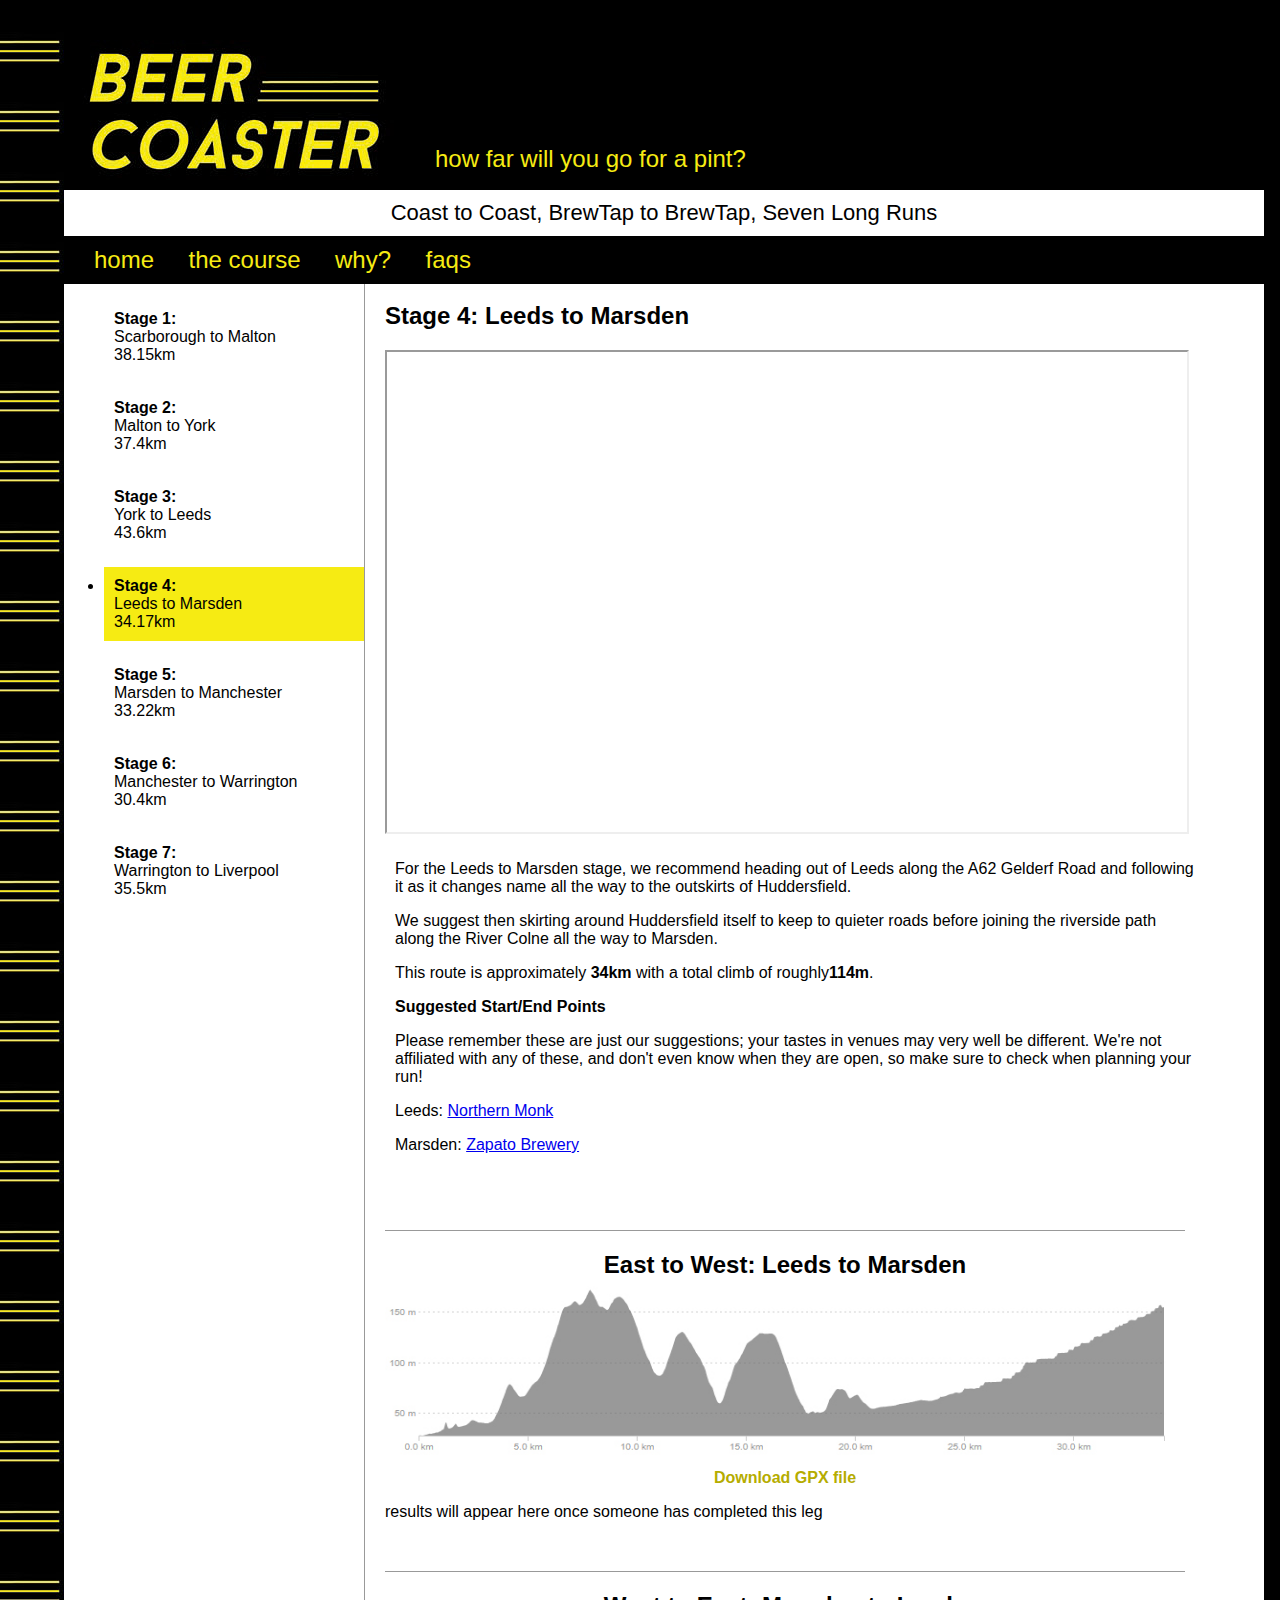
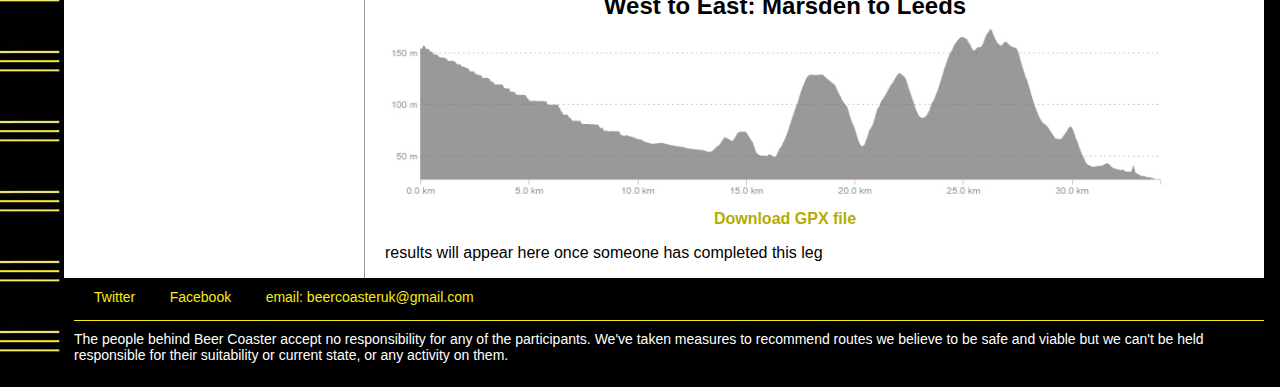
<file: stage_4.html>
<!DOCTYPE html PUBLIC "-//W3C//DTD XHTML 1.0 Transitional//EN" "http://www.w3.org/TR/xhtml1/DTD/xhtml1-transitional.dtd">
<html xmlns="http://www.w3.org/1999/xhtml">
<head>
<!-- Google tag (gtag.js) -->
<script async src="https://www.googletagmanager.com/gtag/js?id=G-92N8X3XW1C"></script>
<script>
  window.dataLayer = window.dataLayer || [];
  function gtag(){dataLayer.push(arguments);}
  gtag('js', new Date());

  gtag('config', 'G-92N8X3XW1C');
</script>
<meta http-equiv="Content-Type" content="text/html; charset=utf-8" />
<title>BeerCoaster - The Course - Stage 4 : Leeds to Marsden</title>


<script src="/js/general.js"></script>
<script type="text/javascript">
var ewChartSrc = "https://docs.google.com/spreadsheets/d/e/2PACX-1vRYEi0y1lnWe8_pBS5VUmiobBTS6XomvinnkHPGe0xKuUpr-jyM-FcOsOvL18_glcYbQu6UV_5h2VAb/pub?gid=2041643297&single=true&output=csv";
var target1 = "results_ew4";
 csvSQLLoadEW(ewChartSrc, target1);
var weChartSrc = "https://docs.google.com/spreadsheets/d/e/2PACX-1vR7IpdNBoNFgZ3hnpcI2pgJNULyCdaAw7MBXmFsRwYNWgbTU-kFUZqC36nVqok_kFmxZPUERHZluBa7/pub?gid=1276856521&single=true&output=csv";
var target2 = "results_we4";
  csvSQLLoadWE(weChartSrc, target2);
</script>

<link rel="stylesheet" href="/css/base.css" type="text/css"/>

</head>

<body>

<div id="wrapper">
	<div id="header">
		<div id="header_top">
    		<img src="/img/beer_coaster.jpg" />
            <h2>how far will you go for a pint?</h2>
	    </div>
        <div id="header_strap">
        	<h3>Coast to Coast, BrewTap to BrewTap, Seven Long Runs</h3>
        </div>
        <div id="menu">
            <ul>
            	<li><a href="/">home</a></li>
                <li><a href="course.html">the course</a></li>
                <li><a href="why.html">why?</a></li>
                <li><a href="faq.html">faqs</a></li>
            </ul>
            
        </div>
	</div>

	<div id="page">
    	<div id="stages">
       		<ul id="legs">
                <li><a href="stage_1.html"><b>Stage 1:</b><br/>
                	Scarborough to Malton<br/>
                    38.15km</a></li>
                <li><a href="stage_2.html"><b>Stage 2:</b><br/>
                	Malton to York<br/>
                    37.4km</a></li>
                <li><a href="stage_3.html"><b>Stage 3:</b><br/>
                	York to Leeds<br/>
                    43.6km</a></li>
                <li class="active"><b>Stage 4:</b><br/>
                	Leeds to Marsden<br/>
                    34.17km</li>
                <li><a href="stage_5.html"><b>Stage 5:</b><br/>
                	Marsden to Manchester<br/>
                    33.22km</a></li>
                <li><a href="stage_6.html"><b>Stage 6:</b><br/>
                	Manchester to Warrington<br/>
                    30.4km</a></li>
                <li><a href="stage_7.html"><b>Stage 7:</b><br/>
                	Warrington to Liverpool<br/>
                    35.5km</a></li>
             </ul>
        </div>
        
        <div id="stage_content">
        
        	<div id="stage_title"><h2>Stage 4: Leeds to Marsden</h2></div>
            
            <div id="stage_map">
            	<iframe src="https://www.google.com/maps/d/embed?mid=1oag1zpB_3Ef30ob7H0JVD63PFNsDjkU&ehbc=2E312F" width="800" height="480"></iframe>
            </div>
           <div id="stage_text">
            	<p>For the Leeds to Marsden stage, we recommend heading out of Leeds along the A62 Gelderf Road and following it as it changes name all the way to the outskirts of Huddersfield.</p>
                <p>We suggest then skirting around Huddersfield itself to keep to quieter roads before joining the riverside path along the River Colne all the way to Marsden.</p>
                <p>This route is approximately <em>34km</em> with a total climb of roughly<em>114m</em>.</p>
                <h4>Suggested Start/End Points</h4>
                <p>Please remember these are just our suggestions; your tastes in venues may very well be different. We're not affiliated with any of these, and don't even know when they are open, so make sure to check when planning your run!</p>
                <p>Leeds: <a href="https://www.northernmonk.com/pages/leeds" target="_blank" alt="Northern Monk">Northern Monk</a></p>
                <p>Marsden: <a href="https://www.zapatobrewing.com/" target="_blank" alt="Zapato Brewery">Zapato Brewery</a></p>
            </div>         
               
            <div class="stage_chart">
            	<h2>East to West: Leeds to Marsden</h2>
            	<img src="img/Leeds_Marsden.jpg" width="800" height="190" alt="chart" /><br/>
            	<a href="https://drive.google.com/file/d/1jQezl45ergXohVF7Q4VQxFjSKu2ztqR0/view?usp=sharing" target="_blank">Download GPX file</a>
            </div>
            <div class="stage_results">
                <div id="results_ew4"><p>results will appear here once someone has completed this leg</p></div>
            </div>
            
            
            <div class="stage_chart">
            	<h2>West to East: Marsden to Leeds</h2>
            	<img src="img/Marsden_Leeds.jpg" width="800" height="190" alt="chart" /><br/>
            	<a href="https://drive.google.com/file/d/1Z2LMTC7Vsyd7oaEayNBbKjWBdeblVpty/view?usp=sharing" target="_blank">Download GPX file</a>
            </div>
            <div class="stage_results">
            	<div id="results_we4"><p>results will appear here once someone has completed this leg</p></div>

            </div>
        
        </div>

    </div>

	<div id="footer">
    	<ul>
	        <li><a href="https://twitter.com/BeerCoasterUK/" target="_blank">Twitter</a></li>
	        <li><a href="https://www.facebook.com/BeerCoasterUK/" target="_blank">Facebook</a></li>
	        <li>email: beercoasteruk@gmail.com</li>
        </ul>
        <p>The people behind Beer Coaster accept no responsibility for any of the participants. We've taken measures to recommend routes we believe to be safe and viable but we can't be held responsible for their suitability or current state, or any activity on them.</p>
    </div>

</div>
</body>
</html>
</file>
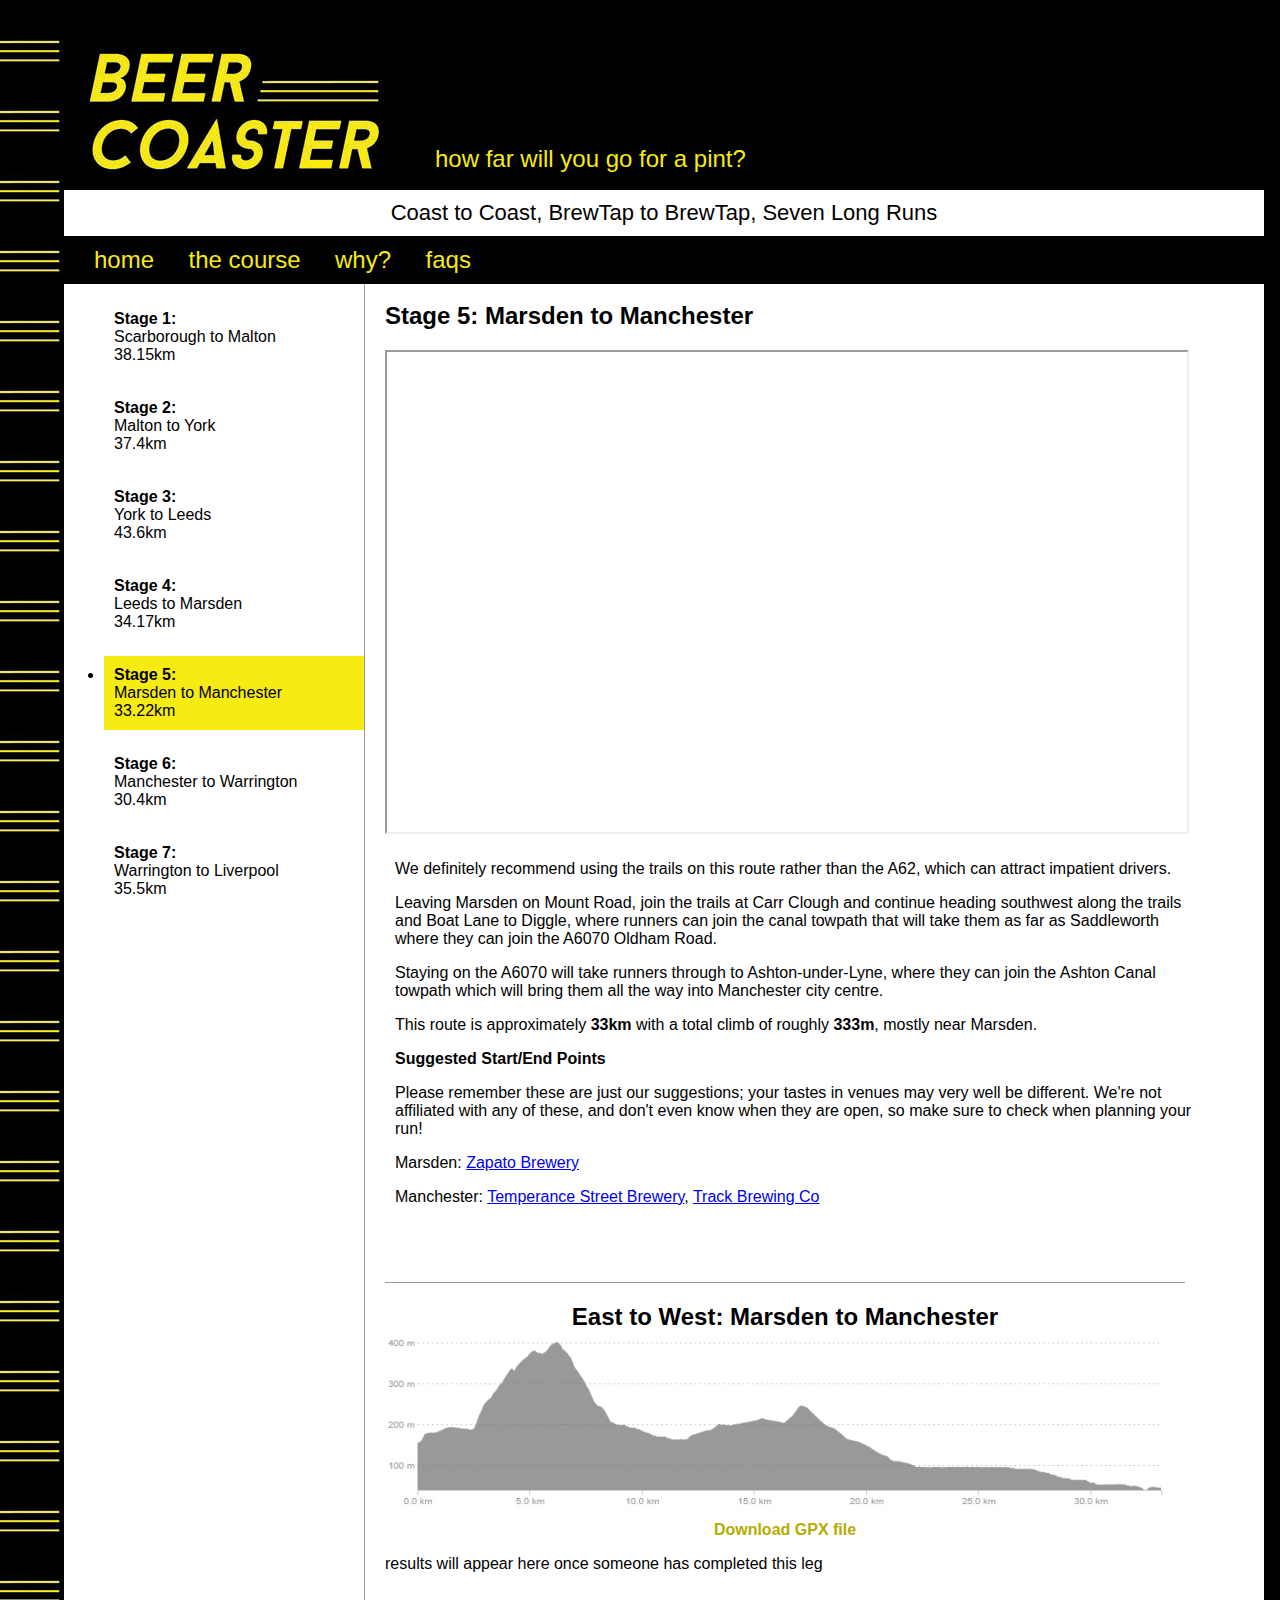
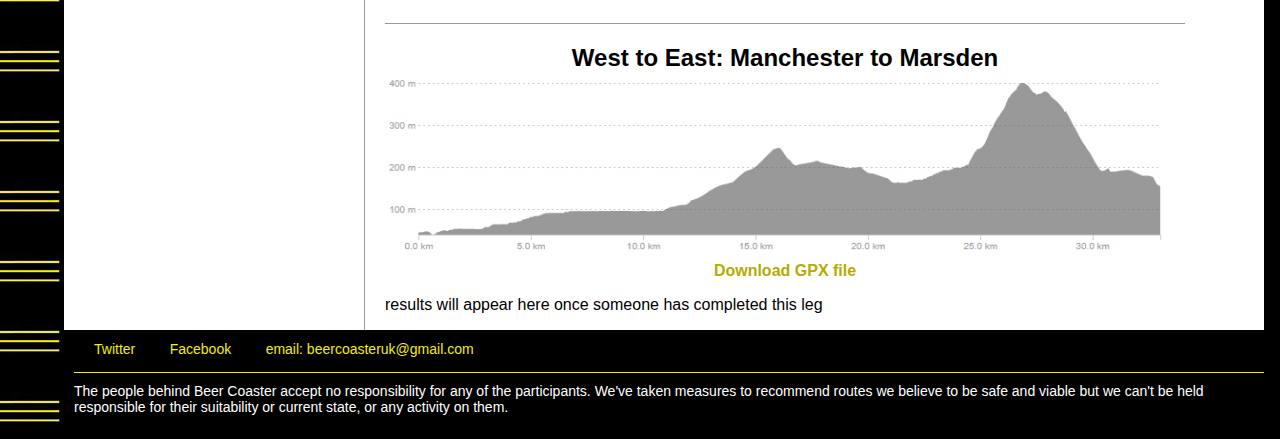
<file: stage_5.html>
<!DOCTYPE html PUBLIC "-//W3C//DTD XHTML 1.0 Transitional//EN" "http://www.w3.org/TR/xhtml1/DTD/xhtml1-transitional.dtd">
<html xmlns="http://www.w3.org/1999/xhtml">
<head>
<!-- Google tag (gtag.js) -->
<script async src="https://www.googletagmanager.com/gtag/js?id=G-92N8X3XW1C"></script>
<script>
  window.dataLayer = window.dataLayer || [];
  function gtag(){dataLayer.push(arguments);}
  gtag('js', new Date());

  gtag('config', 'G-92N8X3XW1C');
</script>
<meta http-equiv="Content-Type" content="text/html; charset=utf-8" />
<title>BeerCoaster - The Course - Stage 5 : Marsden to Manchester</title>


<script src="/js/general.js"></script>
<script type="text/javascript">
var ewChartSrc = "https://docs.google.com/spreadsheets/d/e/2PACX-1vTdP-u5xlA8vsB_7rHUtCpDS-FdUzYaYHJP9Xq0Kq5u9itxqvRl4aaC5FxAXUVM7pI_zuOsWReP0KLQ/pub?gid=1470117993&single=true&output=csv";
var target1 = "results_ew5";
 csvSQLLoadEW(ewChartSrc, target1);
var weChartSrc = "https://docs.google.com/spreadsheets/d/e/2PACX-1vT-zrM2up0ms_0WNLs6nM5p2jRssWMXGxeogoGL_8uKNsy3xw65JfRR9iXfCaW89T0m5EaYdX2zKuqE/pub?gid=244929307&single=true&output=csv";
var target2 = "results_we5";
  csvSQLLoadWE(weChartSrc, target2);
</script>

<link rel="stylesheet" href="/css/base.css" type="text/css"/>

</head>

<body>

<div id="wrapper">
	<div id="header">
		<div id="header_top">
    		<img src="/img/beer_coaster.jpg" />
            <h2>how far will you go for a pint?</h2>
	    </div>
        <div id="header_strap">
        	<h3>Coast to Coast, BrewTap to BrewTap, Seven Long Runs</h3>
        </div>
        <div id="menu">
            <ul>
            	<li><a href="/">home</a></li>
                <li><a href="course.html">the course</a></li>
                <li><a href="why.html">why?</a></li>
                <li><a href="faq.html">faqs</a></li>
            </ul>
            
        </div>
	</div>

	<div id="page">
    	<div id="stages">
       		<ul id="legs">
                <li><a href="stage_1.html"><b>Stage 1:</b><br/>
                	Scarborough to Malton<br/>
                    38.15km</a></li>
                <li><a href="stage_2.html"><b>Stage 2:</b><br/>
                	Malton to York<br/>
                    37.4km</a></li>
                <li><a href="stage_3.html"><b>Stage 3:</b><br/>
                	York to Leeds<br/>
                    43.6km</a></li>
                <li><a href="stage_4.html"><b>Stage 4:</b><br/>
                	Leeds to Marsden<br/>
                    34.17km</a></li>
                <li class="active"><b>Stage 5:</b><br/>
                	Marsden to Manchester<br/>
                    33.22km</li>
                <li><a href="stage_6.html"><b>Stage 6:</b><br/>
                	Manchester to Warrington<br/>
                    30.4km</a></li>
                <li><a href="stage_7.html"><b>Stage 7:</b><br/>
                	Warrington to Liverpool<br/>
                    35.5km</a></li>
             </ul>
        </div>
        
        <div id="stage_content">
        
        	<div id="stage_title"><h2>Stage 5: Marsden to Manchester</h2></div>
            
            <div id="stage_map">
            	<iframe src="https://www.google.com/maps/d/embed?mid=1fkMW68OkwYlKo7zDXjxYWmK_f8SV084&ehbc=2E312F" width="800" height="480"></iframe>
            </div>
            
            <div id="stage_text">
            	<p>We definitely recommend using the trails on this route rather than the A62, which can attract impatient drivers.</p>
                <p>Leaving Marsden on Mount Road, join the trails at Carr Clough and continue heading southwest along the trails and Boat Lane to Diggle, where runners can join the canal towpath that will take them as far as Saddleworth where they can join the A6070 Oldham Road.</p>
                <p>Staying on the A6070 will take runners through to Ashton-under-Lyne, where they can join the Ashton Canal towpath which will bring them all the way into Manchester city centre.</p>
                <p>This route is approximately <em>33km</em> with a total climb of roughly <em>333m</em>, mostly near Marsden.</p>
                <h4>Suggested Start/End Points</h4>
                <p>Please remember these are just our suggestions; your tastes in venues may very well be different. We're not affiliated with any of these, and don't even know when they are open, so make sure to check when planning your run!</p>
                <p>Marsden: <a href="https://www.zapatobrewing.com/" target="_blank" alt="Zapato Brewery">Zapato Brewery</a></p>
                <p>Manchester: <a href="https://temperancestreet.co.uk/" target="_blank" alt="Temperance Street Brewery">Temperance Street Brewery</a>, <a href="https://www.trackbrewing.co/pages/taproom" target="_blank" alt="Track Brewing Co">Track Brewing Co</a></p>
            </div>         
               
            <div class="stage_chart">
            	<h2>East to West: Marsden to Manchester</h2>
            	<img src="img/Marsden_Manchester.jpg" width="800" height="190" alt="chart" /><br/>
            	<a href="https://drive.google.com/file/d/1h_rwHEfxkzyS4xx77LyKM63h-KZSdKeO/view?usp=sharing" target="_blank">Download GPX file</a>
            </div>
            <div class="stage_results">
                <div id="results_ew5"><p>results will appear here once someone has completed this leg</p></div>
            </div>
            
            
            <div class="stage_chart">
            	<h2>West to East: Manchester to Marsden</h2>
            	<img src="img/Manchester_Marsden.jpg" width="800" height="190" alt="chart" /><br/>
            	<a href="https://drive.google.com/file/d/1dT3vrBw3a9zvT2NaTR8AQsVpgC5oEc9q/view?usp=sharing" target="_blank">Download GPX file</a>
            </div>
            <div class="stage_results">
            	<div id="results_we5"><p>results will appear here once someone has completed this leg</p></div>

            </div>
        
        </div>

    </div>

	<div id="footer">
    	<ul>
	        <li><a href="https://twitter.com/BeerCoasterUK/" target="_blank">Twitter</a></li>
	        <li><a href="https://www.facebook.com/BeerCoasterUK/" target="_blank">Facebook</a></li>
	        <li>email: beercoasteruk@gmail.com</li>
        </ul>
        <p>The people behind Beer Coaster accept no responsibility for any of the participants. We've taken measures to recommend routes we believe to be safe and viable but we can't be held responsible for their suitability or current state, or any activity on them.</p>
    </div>

</div>
</body>
</html>
</file>
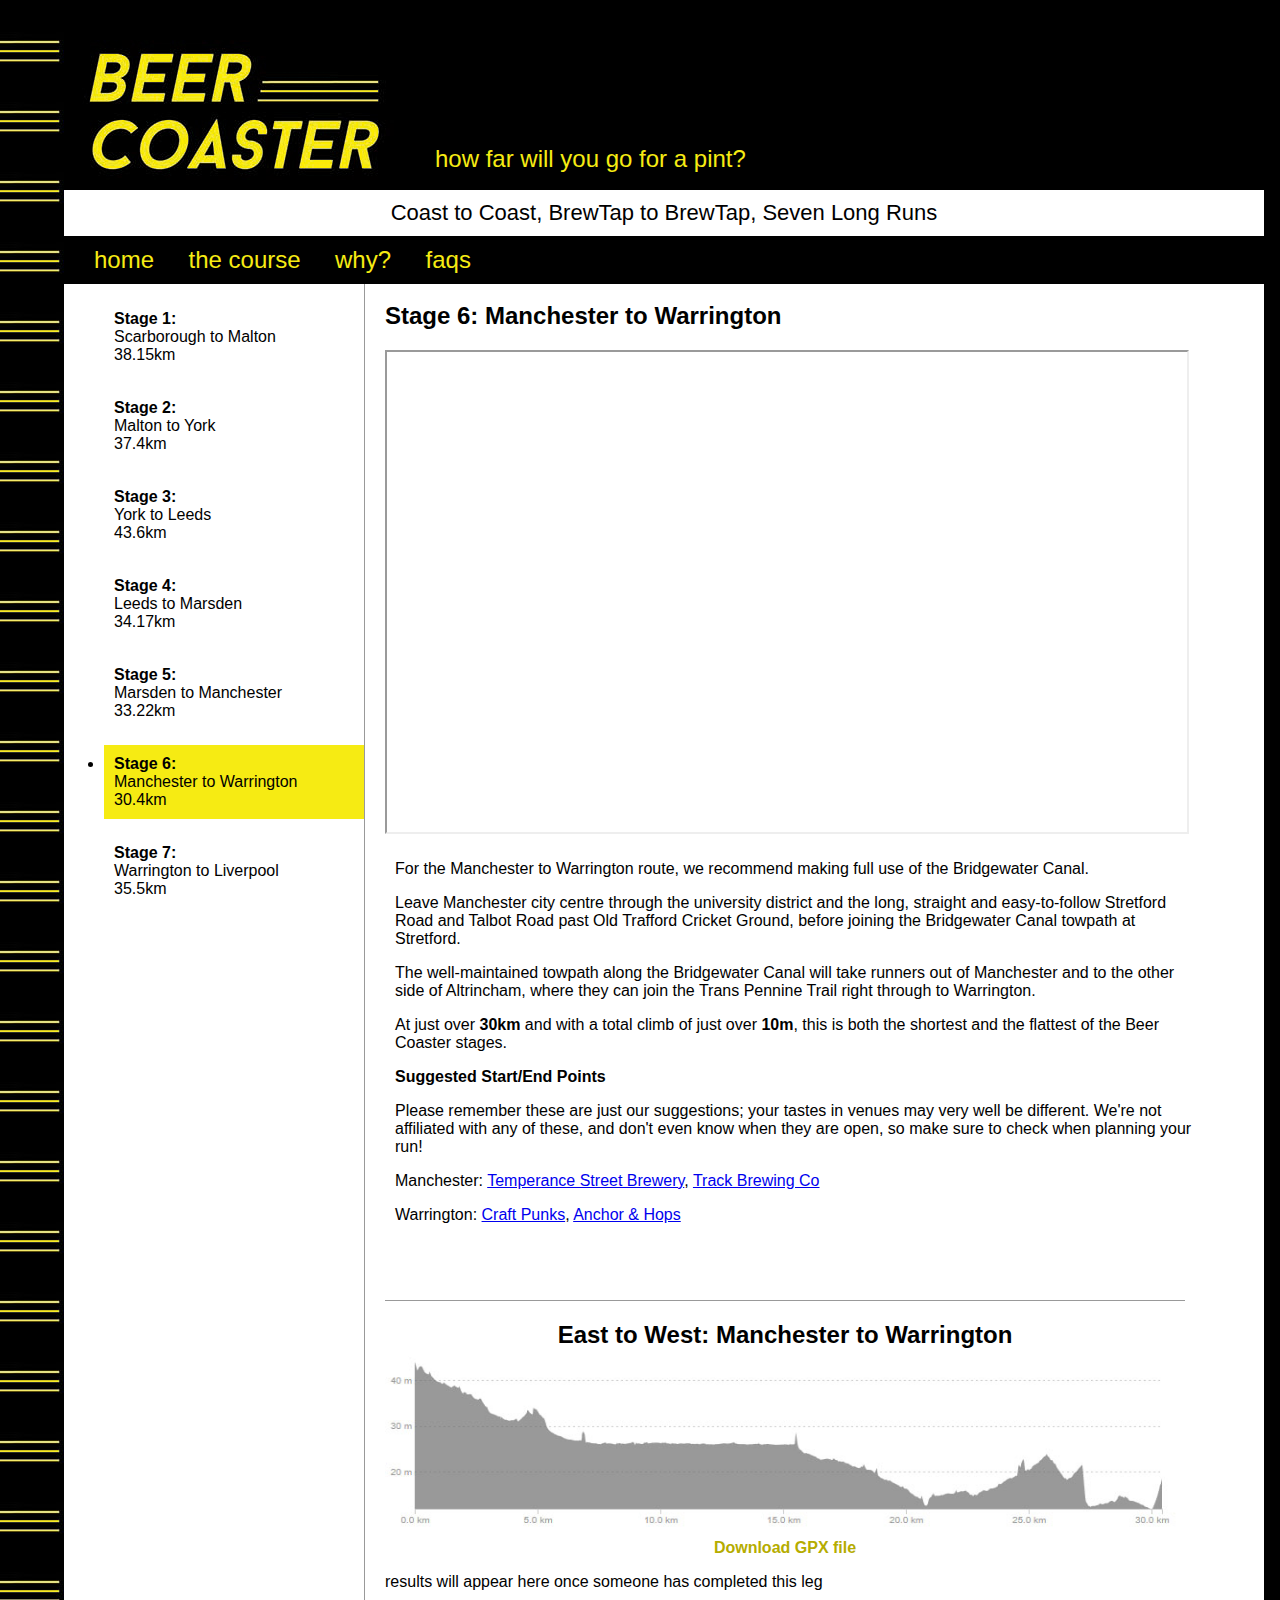
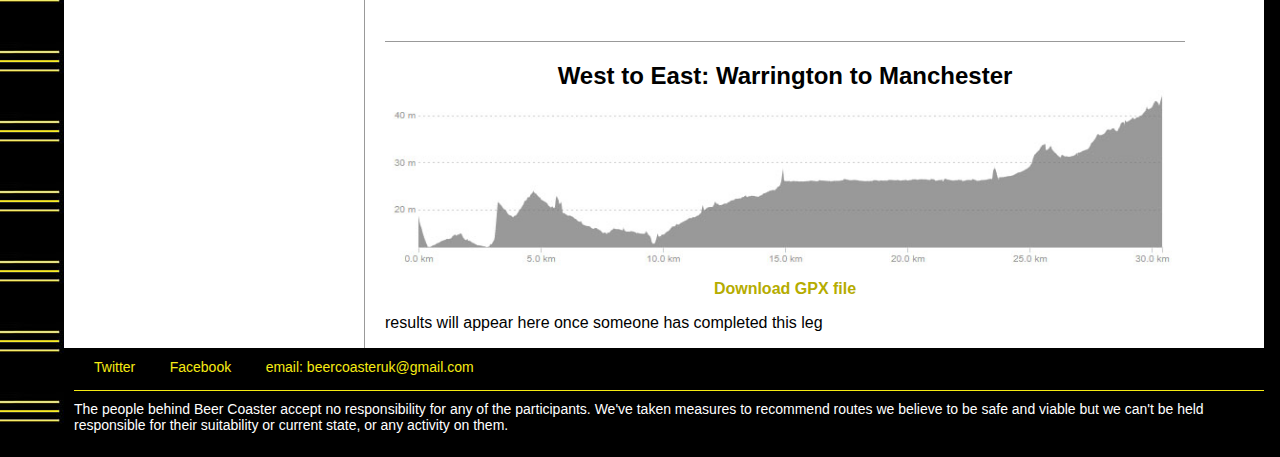
<file: stage_6.html>
<!DOCTYPE html PUBLIC "-//W3C//DTD XHTML 1.0 Transitional//EN" "http://www.w3.org/TR/xhtml1/DTD/xhtml1-transitional.dtd">
<html xmlns="http://www.w3.org/1999/xhtml">
<head>
<!-- Google tag (gtag.js) -->
<script async src="https://www.googletagmanager.com/gtag/js?id=G-92N8X3XW1C"></script>
<script>
  window.dataLayer = window.dataLayer || [];
  function gtag(){dataLayer.push(arguments);}
  gtag('js', new Date());

  gtag('config', 'G-92N8X3XW1C');
</script>
<meta http-equiv="Content-Type" content="text/html; charset=utf-8" />
<title>BeerCoaster - The Course - Stage 1 : Manchester to Warrington</title>


<script src="/js/general.js"></script>
<script type="text/javascript">
var ewChartSrc = "https://docs.google.com/spreadsheets/d/e/2PACX-1vR3E5sXkIX9WSdK-LZaaIItxStPQ6mVHCStqW5TEuD9oLiii1_8G-zmzSGIdlCesmyYTFLMV5UCY0vC/pub?gid=931066371&single=true&output=csv";
var target1 = "results_ew6";
 csvSQLLoadEW(ewChartSrc, target1);
var weChartSrc = "https://docs.google.com/spreadsheets/d/e/2PACX-1vQCs4A_pJ09fNT2GcO0nCaBmwCxMoA6-SyTlO1oIayy-nZwXu5FzUGrlVHjepTCVnV5-_JAkLbocMUL/pub?gid=66816345&single=true&output=csv";
var target2 = "results_we6";
  csvSQLLoadWE(weChartSrc, target2);
</script>

<link rel="stylesheet" href="/css/base.css" type="text/css"/>

</head>

<body>

<div id="wrapper">
	<div id="header">
		<div id="header_top">
    		<img src="/img/beer_coaster.jpg" />
            <h2>how far will you go for a pint?</h2>
	    </div>
        <div id="header_strap">
        	<h3>Coast to Coast, BrewTap to BrewTap, Seven Long Runs</h3>
        </div>
        <div id="menu">
            <ul>
            	<li><a href="/">home</a></li>
                <li><a href="course.html">the course</a></li>
                <li><a href="why.html">why?</a></li>
                <li><a href="faq.html">faqs</a></li>
            </ul>
            
        </div>
	</div>

	<div id="page">
    	<div id="stages">
       		<ul id="legs">
                <li><a href="stage_1.html"><b>Stage 1:</b><br/>
                	Scarborough to Malton<br/>
                    38.15km</a></li>
                <li><a href="stage_2.html"><b>Stage 2:</b><br/>
                	Malton to York<br/>
                    37.4km</a></li>
                <li><a href="stage_3.html"><b>Stage 3:</b><br/>
                	York to Leeds<br/>
                    43.6km</a></li>
                <li><a href="stage_4.html"><b>Stage 4:</b><br/>
                	Leeds to Marsden<br/>
                    34.17km</a></li>
                <li><a href="stage_5.html"><b>Stage 5:</b><br/>
                	Marsden to Manchester<br/>
                    33.22km</a></li>
                <li class="active"><b>Stage 6:</b><br/>
                	Manchester to Warrington<br/>
                    30.4km</li>
                <li><a href="stage_7.html"><b>Stage 7:</b><br/>
                	Warrington to Liverpool<br/>
                    35.5km</a></li>
             </ul>
        </div>
        
        <div id="stage_content">
        
        	<div id="stage_title"><h2>Stage 6: Manchester to Warrington</h2></div>
            
            <div id="stage_map">
            	<iframe src="https://www.google.com/maps/d/embed?mid=1PAqAO_bGhJfTMp4BwtcCFwyegiWlm3o&ehbc=2E312F" width="800" height="480"></iframe>
            </div>
            
            <div id="stage_text">
            	<p>For the Manchester to Warrington route, we recommend making full use of the Bridgewater Canal.</p>
                <p>Leave Manchester city centre through the university district and the long, straight and easy-to-follow Stretford Road and Talbot Road past Old Trafford Cricket Ground, before joining the Bridgewater Canal towpath at Stretford.</p>
                <p>The well-maintained towpath along the Bridgewater Canal will take runners out of Manchester and to the other side of Altrincham, where they can join the Trans Pennine Trail right through to Warrington.</p>
                <p>At just over <em>30km</em> and with a total climb of just over <em>10m</em>, this is both the shortest and the flattest of the Beer Coaster stages.</p>
                <h4>Suggested Start/End Points</h4>
                <p>Please remember these are just our suggestions; your tastes in venues may very well be different. We're not affiliated with any of these, and don't even know when they are open, so make sure to check when planning your run!</p>
                <p>Manchester: <a href="https://temperancestreet.co.uk/" target="_blank" alt="Temperance Street Brewery">Temperance Street Brewery</a>, <a href="https://www.trackbrewing.co/pages/taproom" target="_blank" alt="Track Brewing Co">Track Brewing Co</a></p>
                <p>Warrington: <a href="https://www.craftpunkz.co.uk/" target="_blank" alt="Craft Punkz">Craft Punks</a>, <a href="http://www.anchorandhops.co.uk/" target="_blank" alt="Anchor and Hops">Anchor &amp; Hops</a></p>
            </div>         
               
            <div class="stage_chart">
            	<h2>East to West: Manchester to Warrington</h2>
            	<img src="img/Manchester_Warrington.jpg" width="800" height="190" alt="chart" /><br/>
            	<a href="https://drive.google.com/file/d/1GXVnP9cz4ImxNaP0B8IGSTRqtjLmYOCJ/view?usp=sharing" target="_blank">Download GPX file</a>
            </div>
            <div class="stage_results">
                <div id="results_ew6"><p>results will appear here once someone has completed this leg</p></div>
            </div>
            
            
            <div class="stage_chart">
            	<h2>West to East: Warrington to Manchester</h2>
            	<img src="img/Warrington_Manchester.jpg" width="800" height="190" alt="chart" /><br/>
            	<a href="https://drive.google.com/file/d/12UzXDLk10TakuCywfD2qRJ9ygbYo_prg/view?usp=sharing" target="_blank">Download GPX file</a>
            </div>
            <div class="stage_results">
            	<div id="results_we6"><p>results will appear here once someone has completed this leg</p></div>

            </div>
            

        
        </div>

    </div>

	<div id="footer">
    	<ul>
	        <li><a href="https://twitter.com/BeerCoasterUK/" target="_blank">Twitter</a></li>
	        <li><a href="https://www.facebook.com/BeerCoasterUK/" target="_blank">Facebook</a></li>
	        <li>email: beercoasteruk@gmail.com</li>
        </ul>
        <p>The people behind Beer Coaster accept no responsibility for any of the participants. We've taken measures to recommend routes we believe to be safe and viable but we can't be held responsible for their suitability or current state, or any activity on them.</p>
    </div>

</div>
</body>
</html>
</file>
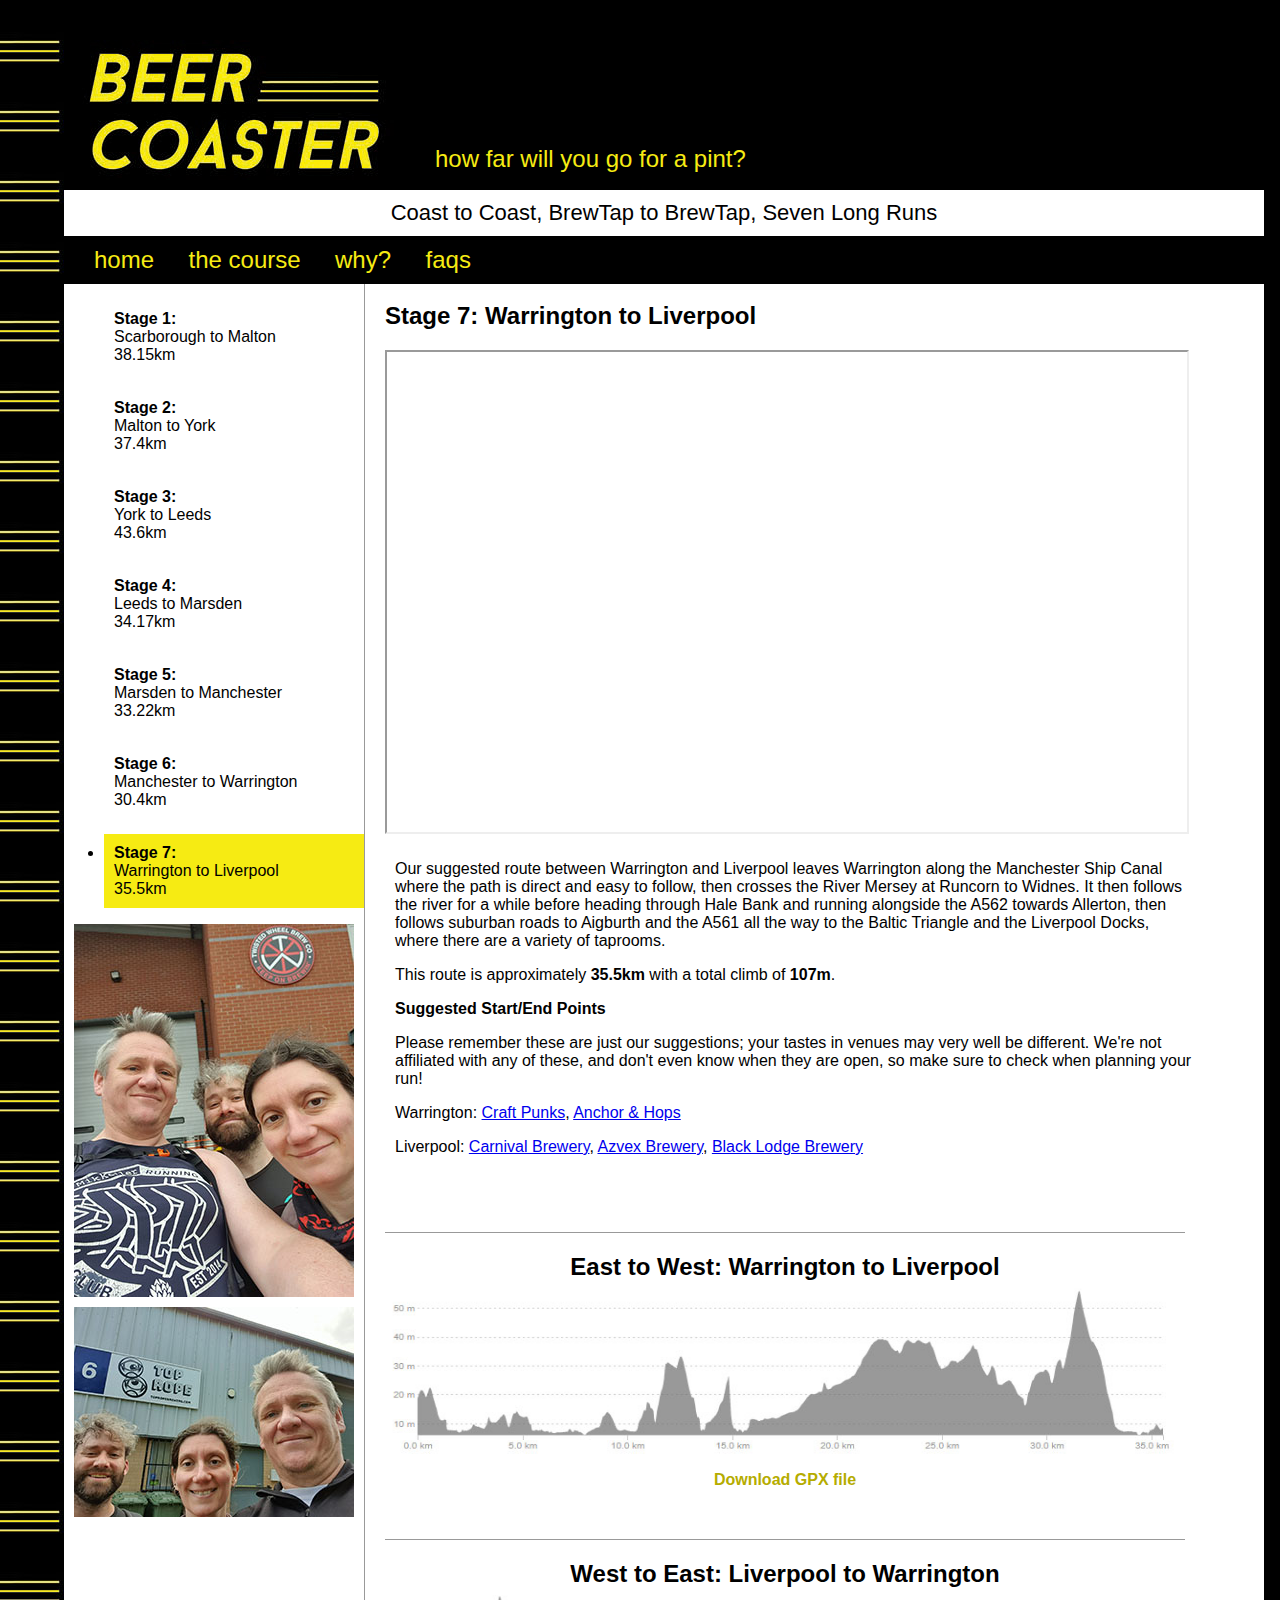
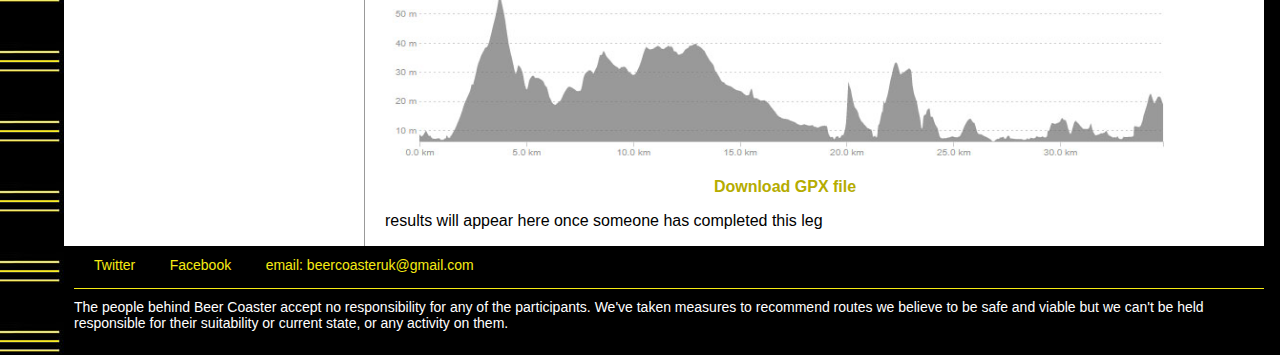
<file: stage_7.html>
<!DOCTYPE html PUBLIC "-//W3C//DTD XHTML 1.0 Transitional//EN" "http://www.w3.org/TR/xhtml1/DTD/xhtml1-transitional.dtd">
<html xmlns="http://www.w3.org/1999/xhtml">
<head>
<!-- Google tag (gtag.js) -->
<script async src="https://www.googletagmanager.com/gtag/js?id=G-92N8X3XW1C"></script>
<script>
  window.dataLayer = window.dataLayer || [];
  function gtag(){dataLayer.push(arguments);}
  gtag('js', new Date());

  gtag('config', 'G-92N8X3XW1C');
</script>
<meta http-equiv="Content-Type" content="text/html; charset=utf-8" />
<title>BeerCoaster - The Course - Stage 7 : Warrington to Liverpool</title>


<script src="/js/general.js"></script>
<script type="text/javascript">
var ewChartSrc = "https://docs.google.com/spreadsheets/d/e/2PACX-1vTEooDj4zD8HiUrtI7zAHGdKCs6S0HtX-_fLBox1q8kMeFEA-6kemW0Zfi6mbXewQISMn4va-YNJXjC/pub?gid=1803372260&single=true&output=csv";
var target1 = "results_ew7";
 csvSQLLoadEW(ewChartSrc, target1);
var weChartSrc = "https://docs.google.com/spreadsheets/d/e/2PACX-1vTSQzu3ca6t0ff9bkoozGgDetpKtXzoX7pAYeYeZU6rt3kWlDeSGzTgFtt_3ClKrP6GROMBFnldcUQq/pub?gid=2049243471&single=true&output=csv";
var target2 = "results_we7";
  csvSQLLoadWE(weChartSrc, target2);
</script>

<link rel="stylesheet" href="/css/base.css" type="text/css"/>

</head>

<body>

<div id="wrapper">
	<div id="header">
		<div id="header_top">
    		<img src="/img/beer_coaster.jpg" />
            <h2>how far will you go for a pint?</h2>
	    </div>
        <div id="header_strap">
        	<h3>Coast to Coast, BrewTap to BrewTap, Seven Long Runs</h3>
        </div>
        <div id="menu">
            <ul>
            	<li><a href="/">home</a></li>
                <li><a href="course.html">the course</a></li>
                <li><a href="why.html">why?</a></li>
                <li><a href="faq.html">faqs</a></li>
            </ul>
            
        </div>
	</div>

	<div id="page">
    	<div id="stages">
       		<ul id="legs">
                <li><a href="stage_1.html"><b>Stage 1:</b><br/>
                	Scarborough to Malton<br/>
                    38.15km</a></li>
                <li><a href="stage_2.html"><b>Stage 2:</b><br/>
                	Malton to York<br/>
                    37.4km</a></li>
                <li><a href="stage_3.html"><b>Stage 3:</b><br/>
                	York to Leeds<br/>
                    43.6km</a></li>
                <li><a href="stage_4.html"><b>Stage 4:</b><br/>
                	Leeds to Marsden<br/>
                    34.17km</a></li>
                <li><a href="stage_5.html"><b>Stage 5:</b><br/>
                	Marsden to Manchester<br/>
                    33.22km</a></li>
                <li><a href="stage_6.html"><b>Stage 6:</b><br/>
                	Manchester to Warrington<br/>
                    30.4km</a></li>
                <li class="active"><b>Stage 7:</b><br/>
                	Warrington to Liverpool<br/>
                    35.5km</li>
             </ul>
             <img src="img/photos/twisted_wheel_start.jpg" width="280" alt="Starting at Twisted Wheel Brewery" title="Starting at Twisted Wheel Brewery" />
             <img src="img/photos/top_rope_finish.jpg" width="280" alt="Finishing at Top Rope Brewery" title="Finishing at Top Rope Brewery" />
        </div>
        
        <div id="stage_content">
        
        	<div id="stage_title"><h2>Stage 7: Warrington to Liverpool</h2></div>
            
            <div id="stage_map">
            	<iframe src="https://www.google.com/maps/d/embed?mid=1H5mMxuwAklLknPGnIAb8P_Q-nFGoFFA&ehbc=2E312F" width="800" height="480"></iframe>
            </div>
            
            
            <div id="stage_text">
            	<p>Our suggested route between Warrington and Liverpool leaves Warrington along the Manchester Ship Canal where the path is direct and easy to follow, then crosses the River Mersey at Runcorn to Widnes. It then follows the river for a while before heading through Hale Bank and running alongside the A562 towards Allerton, then follows suburban roads to Aigburth and the A561 all the way to the Baltic Triangle and the Liverpool Docks, where there are a variety of taprooms.</p>
                <p>This route is approximately <em>35.5km</em> with a total climb of <em>107m</em>.</p>
                <h4>Suggested Start/End Points</h4>
                <p>Please remember these are just our suggestions; your tastes in venues may very well be different. We're not affiliated with any of these, and don't even know when they are open, so make sure to check when planning your run!</p>
                <p>Warrington: <a href="https://www.craftpunkz.co.uk/" target="_blank" alt="Craft Punkz">Craft Punks</a>, <a href="http://www.anchorandhops.co.uk/" target="_blank" alt="Anchor and Hops">Anchor &amp; Hops</a></p>
                <p>Liverpool: <a href="https://carnivalbrewing.me/" target="_blank" alt="Carnival Brewery">Carnival Brewery</a>, <a href="https://www.azvexbrewing.com/" target="_blank" alt="Azvek Brewery">Azvex Brewery</a>, <a href="https://www.blacklodgebrewing.co.uk/" target="_blank" alt="Black Lodge Brewery">Black Lodge Brewery</a></p>
            </div>
            
            <div class="stage_chart">
            	<h2>East to West: Warrington to Liverpool</h2>
            	<img src="img/Warrington_Liverpool.jpg" width="800" height="190" alt="chart" /><br/>
            	<a href="https://drive.google.com/file/d/1GpADimTDZisEXwsKlFfoktXNplS_LAK1/view?usp=sharing" target="_blank">Download GPX file</a></div>
            <div class="stage_results">
                <div id="results_ew7"></div>
            </div>
            
            
            <div class="stage_chart">
            	<h2>West to East: Liverpool to Warrington</h2>
            	<img src="img/Liverpool_Warrington.jpg" width="800" height="190" alt="chart" /><br/>
            	<a href="https://drive.google.com/file/d/129u6rYDju68XtKKS_tl7p4JMrJfmGw24/view?usp=sharing" target="_blank">Download GPX file</a>
            </div>
            <div class="stage_results">
            	<div id="results_we7"><p>results will appear here once someone has completed this leg</p></div>

            </div>
            
        
        </div>

    </div>


	<div id="footer">
    	<ul>
	        <li><a href="https://twitter.com/BeerCoasterUK/" target="_blank">Twitter</a></li>
	        <li><a href="https://www.facebook.com/BeerCoasterUK/" target="_blank">Facebook</a></li>
	        <li>email: beercoasteruk@gmail.com</li>
        </ul>
        <p>The people behind Beer Coaster accept no responsibility for any of the participants. We've taken measures to recommend routes we believe to be safe and viable but we can't be held responsible for their suitability or current state, or any activity on them.</p>
    </div>


</div>
</body>
</html>
</file>
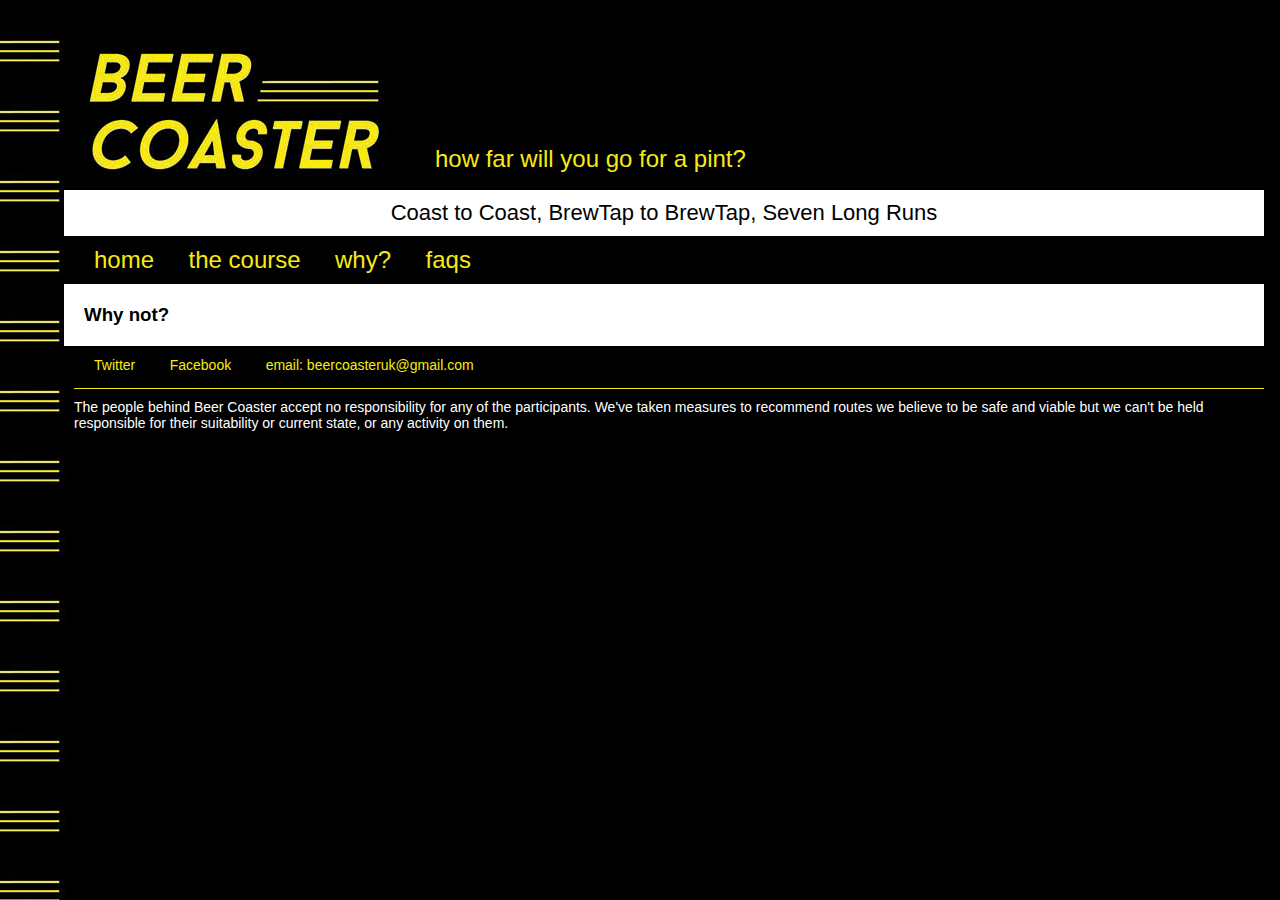
<file: why.html>
<!DOCTYPE html PUBLIC "-//W3C//DTD XHTML 1.0 Transitional//EN" "http://www.w3.org/TR/xhtml1/DTD/xhtml1-transitional.dtd">
<html xmlns="http://www.w3.org/1999/xhtml">
<head>
<!-- Google tag (gtag.js) -->
<script async src="https://www.googletagmanager.com/gtag/js?id=G-92N8X3XW1C"></script>
<script>
  window.dataLayer = window.dataLayer || [];
  function gtag(){dataLayer.push(arguments);}
  gtag('js', new Date());

  gtag('config', 'G-92N8X3XW1C');
</script>
<meta http-equiv="Content-Type" content="text/html; charset=utf-8" />
<title>BeerCoaster - Why?</title>


<script src="/js/general.js"></script>


<link rel="stylesheet" href="/css/base.css" type="text/css"/>

</head>

<body>

<div id="wrapper">
	<div id="header">
		<div id="header_top">
    		<img src="/img/beer_coaster.jpg" />
            <h2>how far will you go for a pint?</h2>
	    </div>
        <div id="header_strap">
        	<h3>Coast to Coast, BrewTap to BrewTap, Seven Long Runs</h3>
        </div>
        <div id="menu">
            <ul>
            	<li><a href="/">home</a></li>
                <li><a href="course.html">the course</a></li>
                <li>why?</li>
                <li><a href="faq.html">faqs</a></li>
            </ul>
        </div>
	</div>

	<div id="page">
    	<div id="page_content">
			<h3>Why not?</h3>
        </div>
    </div>

	<div id="footer">
	    <ul>
	        <li><a href="https://twitter.com/BeerCoasterUK/" target="_blank">Twitter</a></li>
	        <li><a href="https://www.facebook.com/BeerCoasterUK/" target="_blank">Facebook</a></li>
	        <li>email: beercoasteruk@gmail.com</li>
        </ul>
        <p>The people behind Beer Coaster accept no responsibility for any of the participants. We've taken measures to recommend routes we believe to be safe and viable but we can't be held responsible for their suitability or current state, or any activity on them.</p>

    </div>



</div>
</body>
</html>
</file>
<file: css/base.css>
@charset "utf-8";
/* CSS Document */
	body, h1, h2, h3, h4 {
		font-family:Verdana, Geneva, sans-serif; margin:0px; padding:0px;
		background-color:#000;
	}
	body {background-image:url(/img/background.jpg); background-repeat:repeat-y;}
	em {
		font-style:normal; font-weight:bold;
	}
	h2, h3, h4 {
		background-color:#fff;
	}
	
	div#wrapper {
		width:1200px; margin-left:5%; 
		margin-top:30px;
	}
	div#header_top {
		background-color:#000;
		height:160px;	
	}
	div#header_top img {
		margin-left:10px; margin-top:10px; float:left;
	}
	div#header_top h2 {
		margin-left:40px; float:left; color:#f6eb13; font-weight:normal; margin-top:115px; font-size:24px; background-color:#000;
	}
	div#header_strap {
		background-color:#fff; width:1180px; text-align:center; padding:10px; float:none;
	}
	div#header_strap h3 {
		font-size:22px;	font-weight:normal; background-color:#fff;
	}
	
	
	div#menu {
		width:100%; background-color:#000; float:none; height:auto; margin:0px; 
		padding-top:10px; padding-bottom:10px;
	}
	div#menu ul {
		background-color:#000; list-style:none; margin:0px; padding:0px;
	}
	div#menu li {
		margin-left:30px; color:#f6eb13; display: inline-block; font-size:24px;
	}
	div#menu li a {
		text-decoration:none; color:#f6eb13;
	}
	
	div#page {
		background-color:#fff;
	}
	
	div#page h2, dix#page h3 {
		font-family:"Trebuchet MS", Arial, Helvetica, sans-serif;
	}
	
	div#footer {
		width:100%; background-color:#000; float:none; height:auto; margin:0px;
		margin-top:30px;
		padding-top:10px; padding-bottom:10px; 
	}
	
	div#page_content {
		padding:20px;
	}

	div#stages ul#legs li {
		display:list-item; margin-bottom:15px; padding:10px; list-style:none;
	}
	
	div#stages ul#legs li:hover {
		background-color:#f6eb13; list-style:outside;
	}
	
	div#stages ul#legs li.active {
		background-color:#f6eb13; list-style:outside;
	}
	
	div#stages ul#legs li a {
		color:#000;
	}
	
	div#stages, div#stage_content {
		display:table-cell;
	}

	div#stages {
		background-color:#fff; width:300px; border-right:1px #999 solid;
	}
	div#stages a {
		text-decoration: none;
	}
	
	div#stages img {
		margin-left:10px; margin-bottom:10px;
	}
	
	div#stage_content {
		padding-left:20px; width:800px;
	}
	
	
	div#stage_title {
		margin-bottom:20px;
	}
	div#stage_text {
		padding:10px;
	}
	
	div.stage_chart {
		text-align:center; width:800px; margin-top:50px; border-top:1px solid #999; padding-top:20px;
	}
	div.stage_chart a {
		text-decoration:none; color:#b5ac00; font-weight:bold; font-size:12pt;
	}

	div#stage_content p {
		width:800px;
	}
	
	div#footer {
		width:100%; background-color:#000; float:none; height:auto; margin:0px; 
		padding-top:10px; padding-bottom:10px;
	}
	div#footer ul {
		background-color:#000; list-style:none; margin:0px; padding:0px;
	}
	div#footer li {
		margin-left:30px; color:#f6eb13; display: inline-block; font-size:14px;
	}
	div#footer li a {
		text-decoration:none; color:#f6eb13;
	}
	div#footer p {
		font-size:14px; color:#fff; margin-left:10px; border-top:1px solid #f6eb13; padding-top:10px
	}
	
	
	table { border:0px; margin:0px; padding:0px;}
	th, td {
		padding-right:25px; padding-left:10px; padding-top:5px; padding-bottom:5px;;	
	}
	td.cen {
		text-align:center;
	}
	tr.odd {
		background-color:#f2ec6d;
	}
	
	th.pointer {
		cursor:pointer;
	}
</file>
